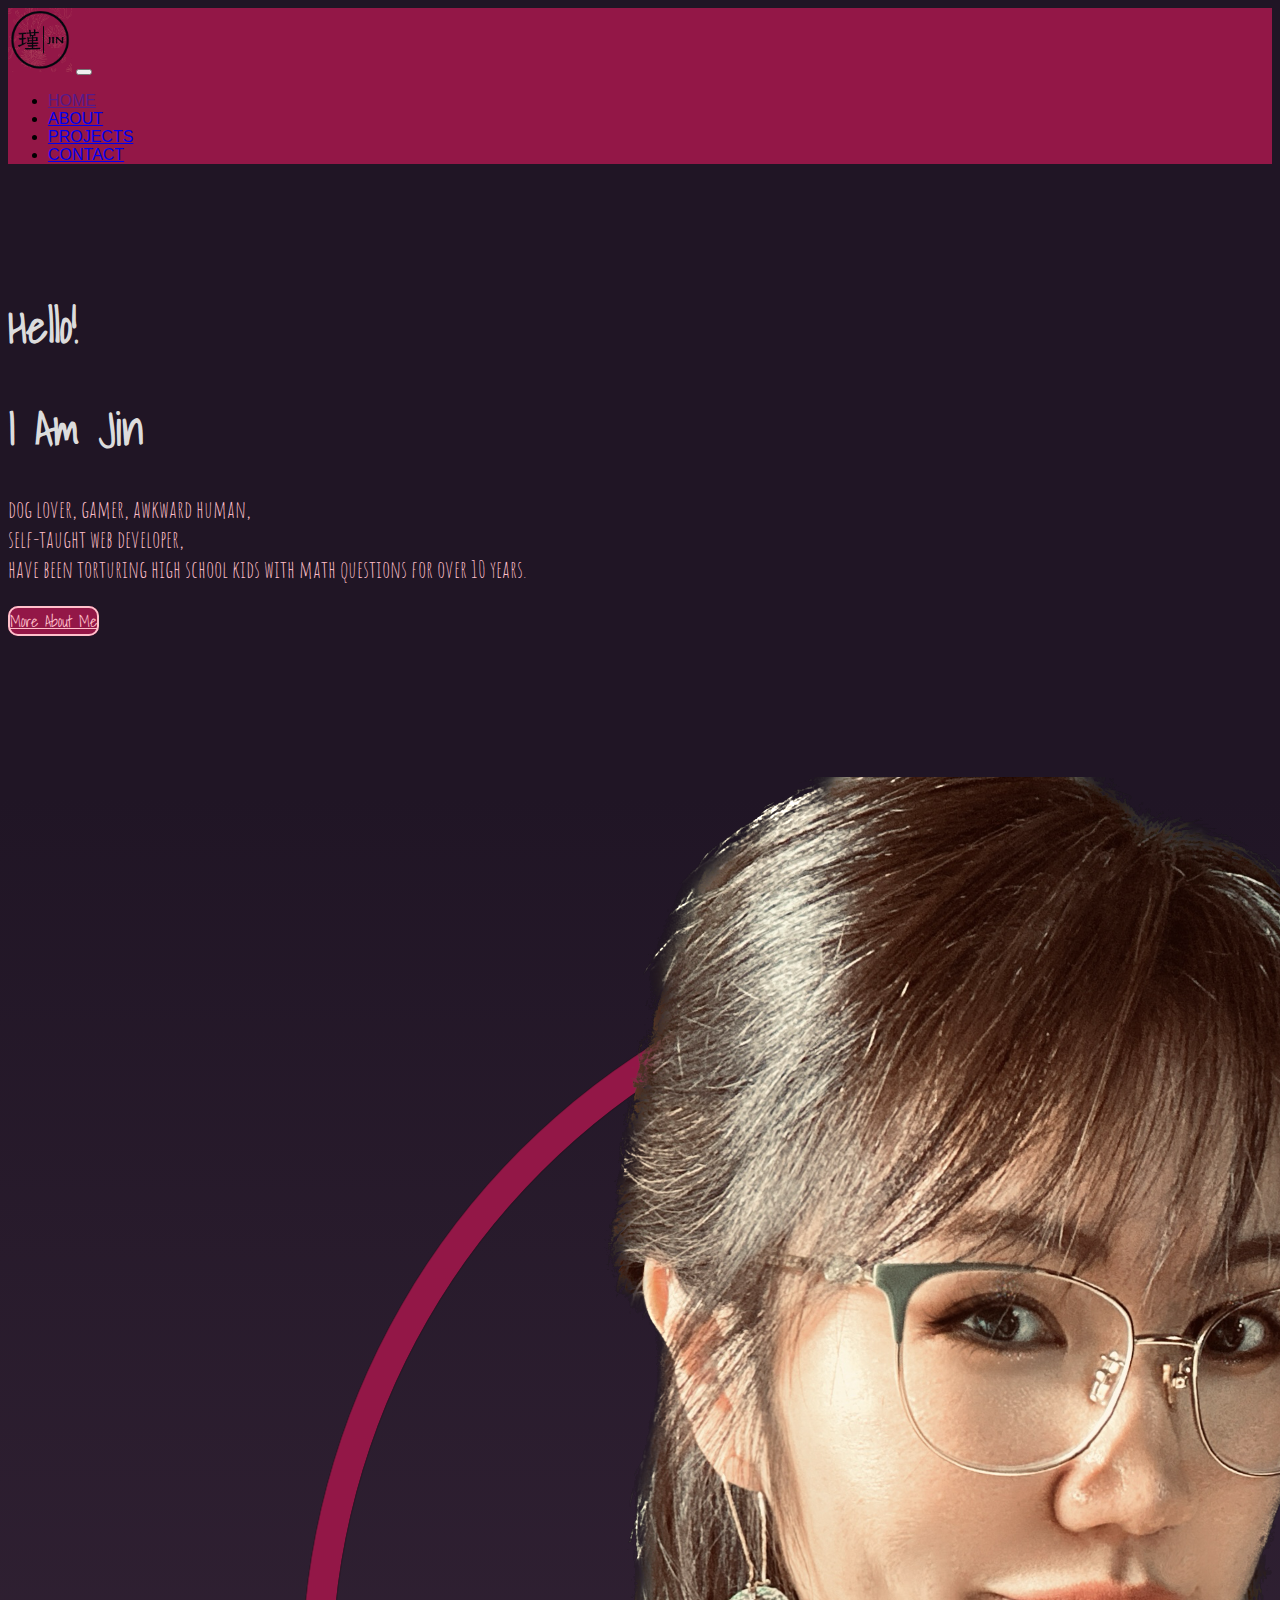
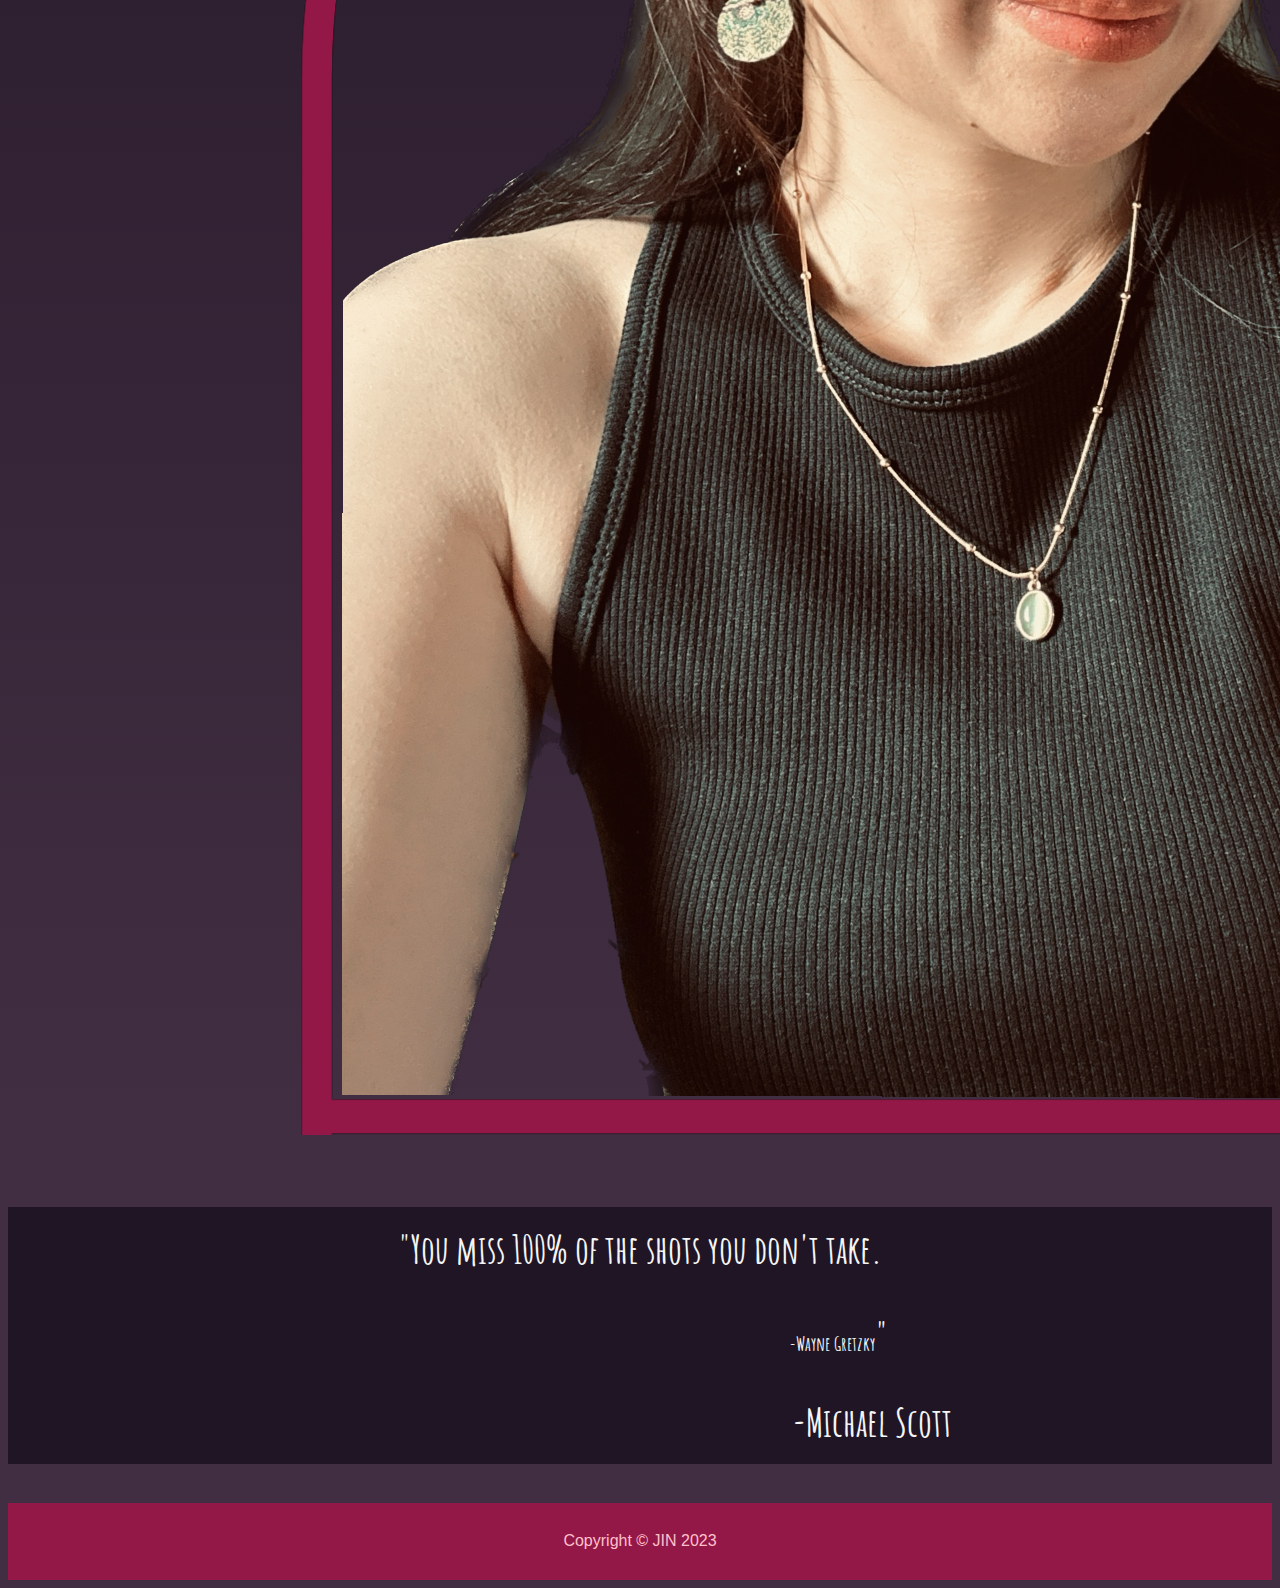
<file: homepage/index.html>
<!DOCTYPE html>
<html lang="en">
<head>
    <meta charset="UTF-8">
    <meta http-equiv="X-UA-Compatible" content="IE=edge">
    <meta name="viewport" content="width=device-width, initial-scale=1.0">
    <!-- google fonts -->
    <link rel="preconnect" href="https://fonts.googleapis.com">
    <link rel="preconnect" href="https://fonts.gstatic.com" crossorigin>
    <link href="https://fonts.googleapis.com/css2?family=Amatic+SC&family=Shadows+Into+Light&display=swap" rel="stylesheet">
    
    <!-- bootstrap -->
    <link rel="stylesheet" href="https://cdn.jsdelivr.net/npm/bootstrap@4.5.3/dist/css/bootstrap.min.css" integrity="sha384-TX8t27EcRE3e/ihU7zmQxVncDAy5uIKz4rEkgIXeMed4M0jlfIDPvg6uqKI2xXr2" crossorigin="anonymous">
    <link rel="stylesheet" href="styles.css">
    <title>Hello, I'm Jin.</title>
</head>
<body>
    <nav id="mainNavbar" class="navbar navbar-dark  navbar-expand-md py-0 fixed-top">
        <img src="images/jin-logo1.png" class="navbar-brand" id="jinlogo">

        <button class="navbar-toggler" data-toggle="collapse" data-target="#navLinks" aria-label="Toggle navigation">
          <span class="navbar-toggler-icon"></span>
        </button>
        <div class="collapse navbar-collapse" id="navLinks">
          <ul class="navbar-nav mr-auot">
            <li class="nav-item col">
              <a href="" class="nav-link">HOME</a>
            </li>
            <li class="nav-item col">
              <a href="about.html" class="nav-link">ABOUT</a>
            </li>
            <li class="nav-item col">
                <a href="projects.html" class="nav-link">PROJECTS</a>
              </li>
            <li class="nav-item col">
              <a href="contact.html" class="nav-link">CONTACT</a>
            </li>
          </ul>
        </div>
      </nav>
  

    <section class="container-fluid px-0">
        <div class="row align-items-center content">
            <div class="col-md-6 text-center" id="heading">
                <div class="row justify-content-center">
                    <div class="col-10 col-lg-8 mb-5 mb-md-0">
                        <h1>Hello!</h1>
                        <h1>I Am Jin </h1>
                        <p>dog lover, gamer, awkward human,<br>self-taught web developer,  
                            <br>have been torturing high school kids with math questions for over 10 years.</p>
                        <a href="about.html" class="btn btn-info btn-md active" role="button" aria-pressed="true">More About Me</a>
                    </div>
                </div>               
            </div>

            <div class="col-md-6">
                <img id="headerpic" class="img-fluid" src="images/framedpic.png">
            </div>
        </div>      
    </section>
    
    <section class="container-fluid px-0 quote">
            <div>
                <p id="msQuote">"You miss 100% of the shots you don't take.</p>
                <p id="wayne">-Wayne Gretzky<span id="quoteMark">"</span></p> 
                <p id="msSig">-Michael Scott</p>
            </div>
        
        

    </section>

    <footer>
        <p>Copyright © JIN 2023</p>
    </footer>

    <script src="https://code.jquery.com/jquery-3.5.1.slim.min.js" integrity="sha384-DfXdz2htPH0lsSSs5nCTpuj/zy4C+OGpamoFVy38MVBnE+IbbVYUew+OrCXaRkfj" crossorigin="anonymous"></script>
    <script src="https://cdn.jsdelivr.net/npm/bootstrap@4.5.3/dist/js/bootstrap.bundle.min.js" integrity="sha384-ho+j7jyWK8fNQe+A12Hb8AhRq26LrZ/JpcUGGOn+Y7RsweNrtN/tE3MoK7ZeZDyx" crossorigin="anonymous"></script>

</body>
</html>
</file>
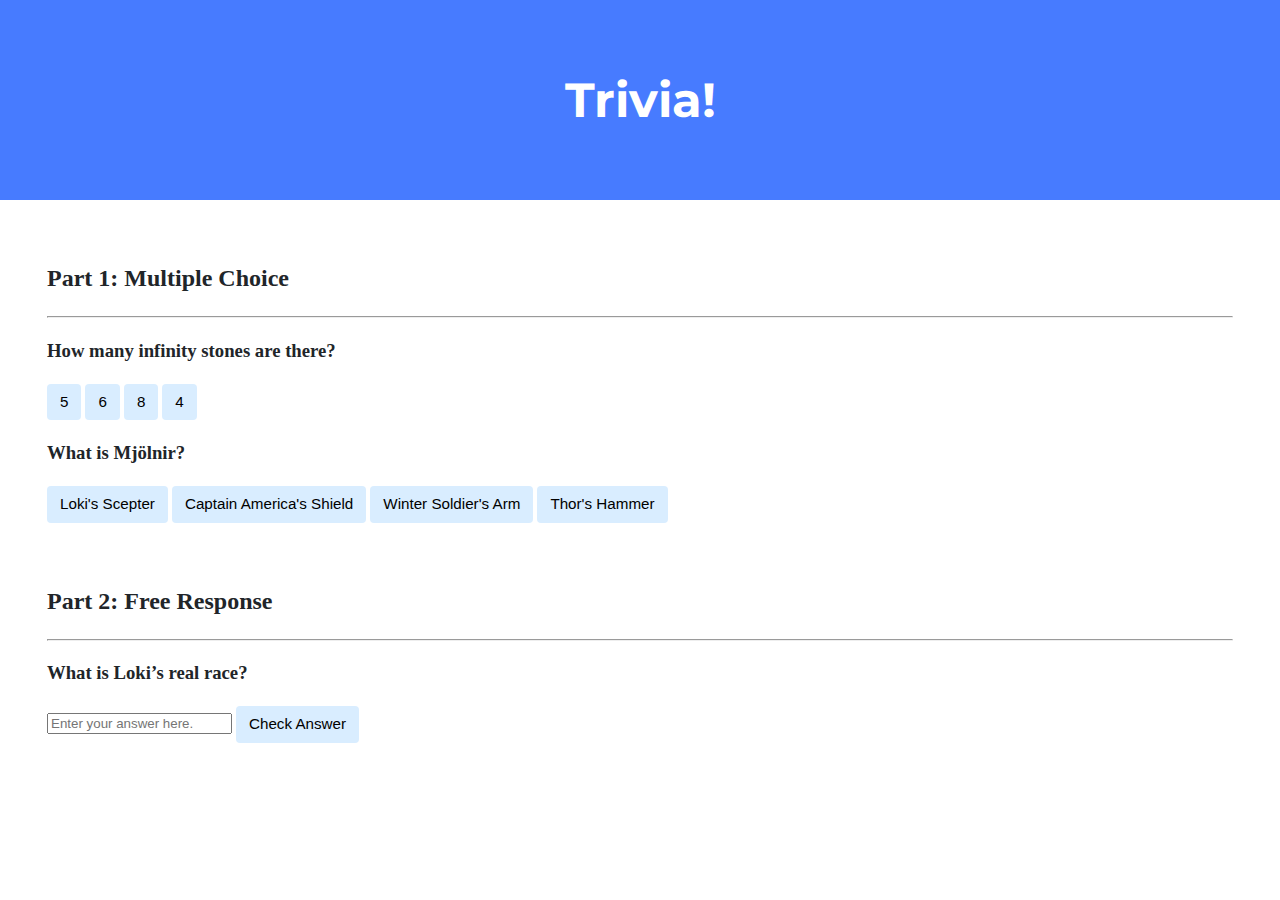
<file: Trivia/index.html>
<!DOCTYPE html>

<html lang="en">
    <head>
        <link href="https://fonts.googleapis.com/css2?family=Montserrat:wght@500&display=swap" rel="stylesheet">
        <link href="style.css" rel="stylesheet">
        <title>Trivia!</title>
        <script>
            // TODO: Add code to check answers to questions
            document.addEventListener('DOMContentLoaded', function()
            {
                let correct1 = document.querySelector('.correct1');
                let correct2 = document.querySelector('.correct2');
                let incorrectAnswers = document.querySelectorAll('.incorrect');
                correct1.addEventListener('click', function()
                {
                    correct1.style.backgroundColor = 'green';
                    document.querySelector('#feedback1').innerHTML = 'Correct!';
                });

                correct2.addEventListener('click', function()
                {
                    correct2.style.backgroundColor = 'green';
                    document.querySelector('#feedback2').innerHTML = 'Correct!';
                });


                for (let i = 0; i < incorrectAnswers.length; i++)
                {
                    incorrectAnswers[i].addEventListener('click', function()
                    {
                        incorrectAnswers[i].style.backgroundColor = 'red';
                        let feedbackIndex = (i < 3) ? 1 : 2;
                        document.querySelector(`#feedback${feedbackIndex}`).innerHTML = 'Incorrect!';
                    });
                }

                //free response 
                document.querySelector('#check_answer').addEventListener('click', function()
                {
                    let input = document.querySelector('input');
                    if (input.value.toLowerCase() === 'frost giant'.toLowerCase())
                    {
                        input.style.backgroundColor = 'green'; 
                        document.querySelector('#feedback3').innerHTML = 'Correct!'; 
                    }
                    else 
                    {
                        input.style.backgroundColor = 'red'; 
                        document.querySelector('#feedback3').innerHTML = 'Incorrect!';
                    }
                })

            });

        </script>
    </head>
    <body>
        <div class="header">
            <h1>Trivia!</h1>
        </div>

        <div class="container">
            <div class="section">
                <h2>Part 1: Multiple Choice </h2>
                <hr>
                <!-- TODO: Add multiple choice question here -->
                <div>
                <h3>How many infinity stones are there?</h3>
                <button  class="incorrect">5</button>
                <button class="correct1">6</button>
                <button class="incorrect">8</button>
                <button class="incorrect">4</button>

                <p id="feedback1"></p>


                </div>

                <div>
                <h3>What is Mjölnir?</h3>
                <button class="incorrect">Loki's Scepter</button>
                <button class="incorrect">Captain America's Shield</button>
                <button class="incorrect">Winter Soldier's Arm</button>
                <button class="correct2">Thor's Hammer</button>

                <p id="feedback2"></p>


                </div>

            </div>

            <div class="section">
                <h2>Part 2: Free Response</h2>
                <hr>
                <!-- TODO: Add free response question here -->
                <div>
                    <h3>What is Loki’s real race?</h3>
                    <input type="text" name="lokirace" placeholder="Enter your answer here." required>
                    <button id="check_answer">Check Answer</button>

                    <p id="feedback3"></p>

                </div>
            </div>
        </div>
    </body>
</html>
</file>
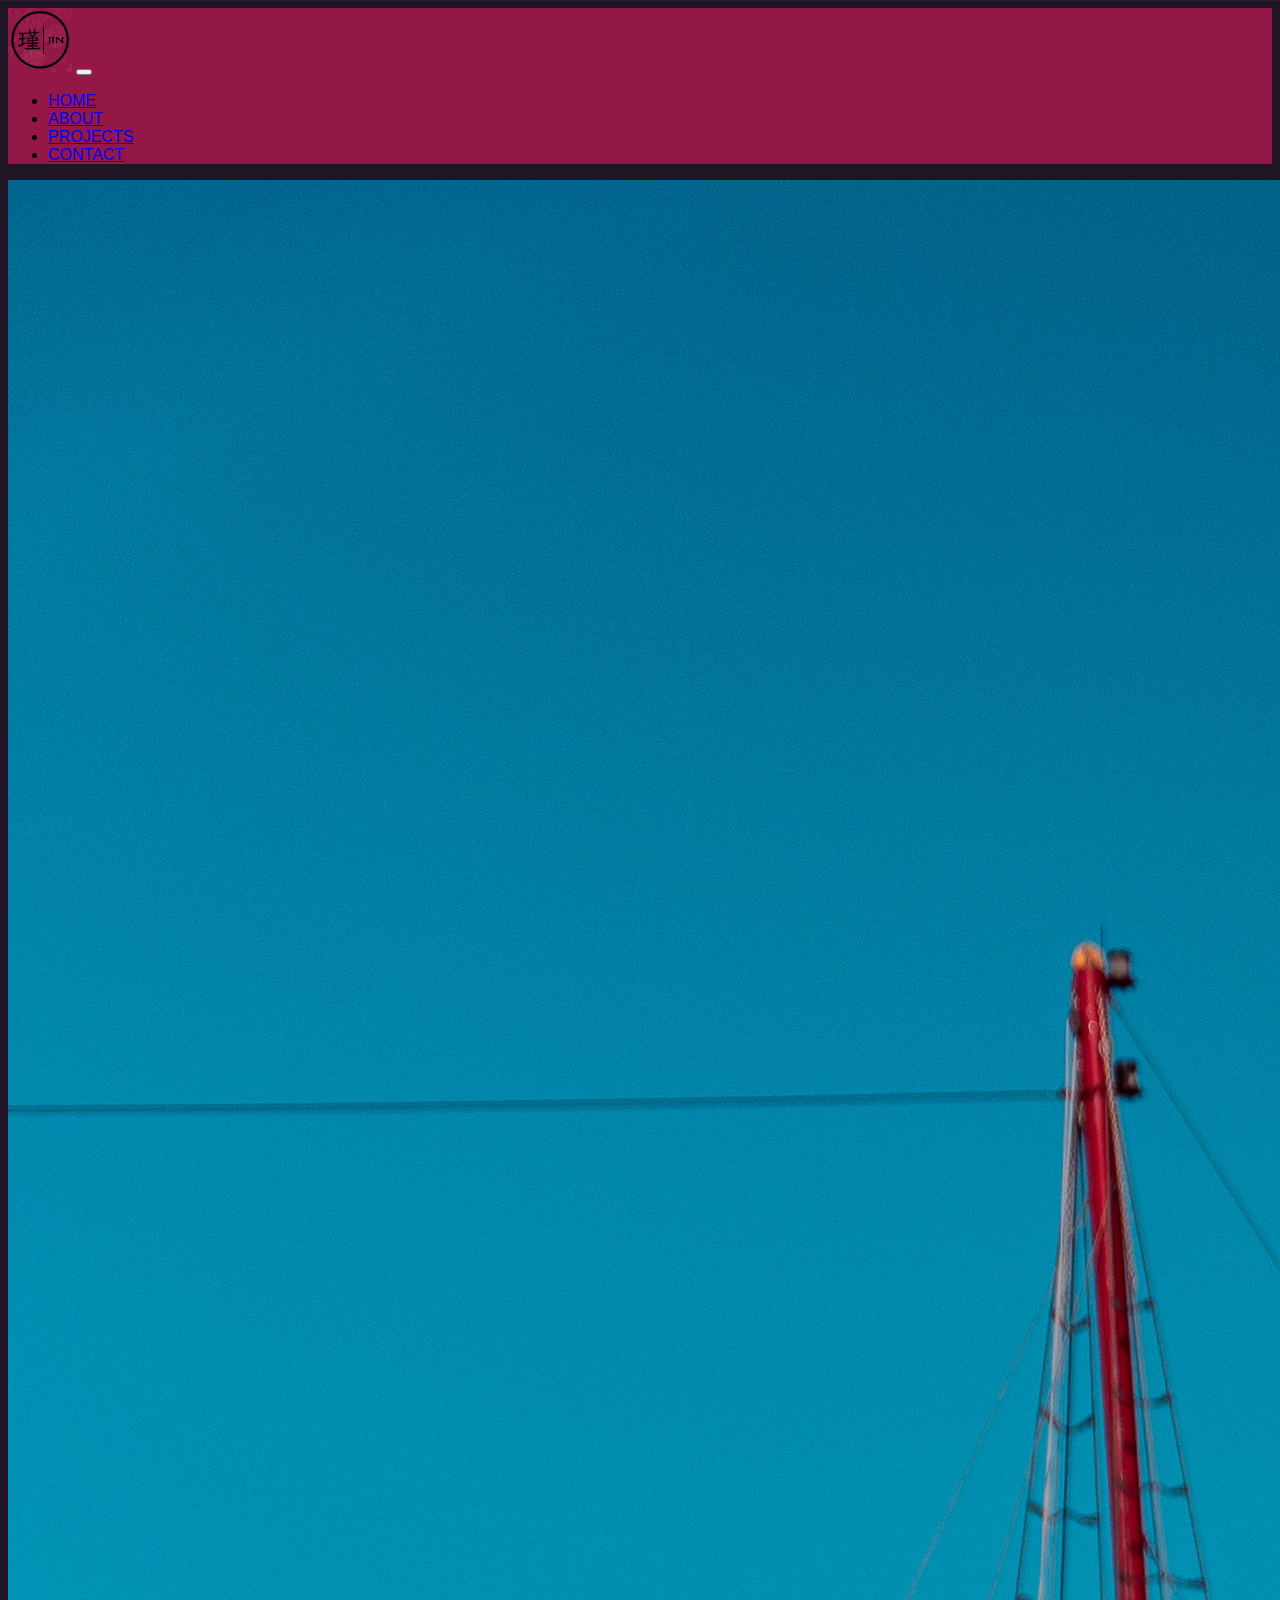
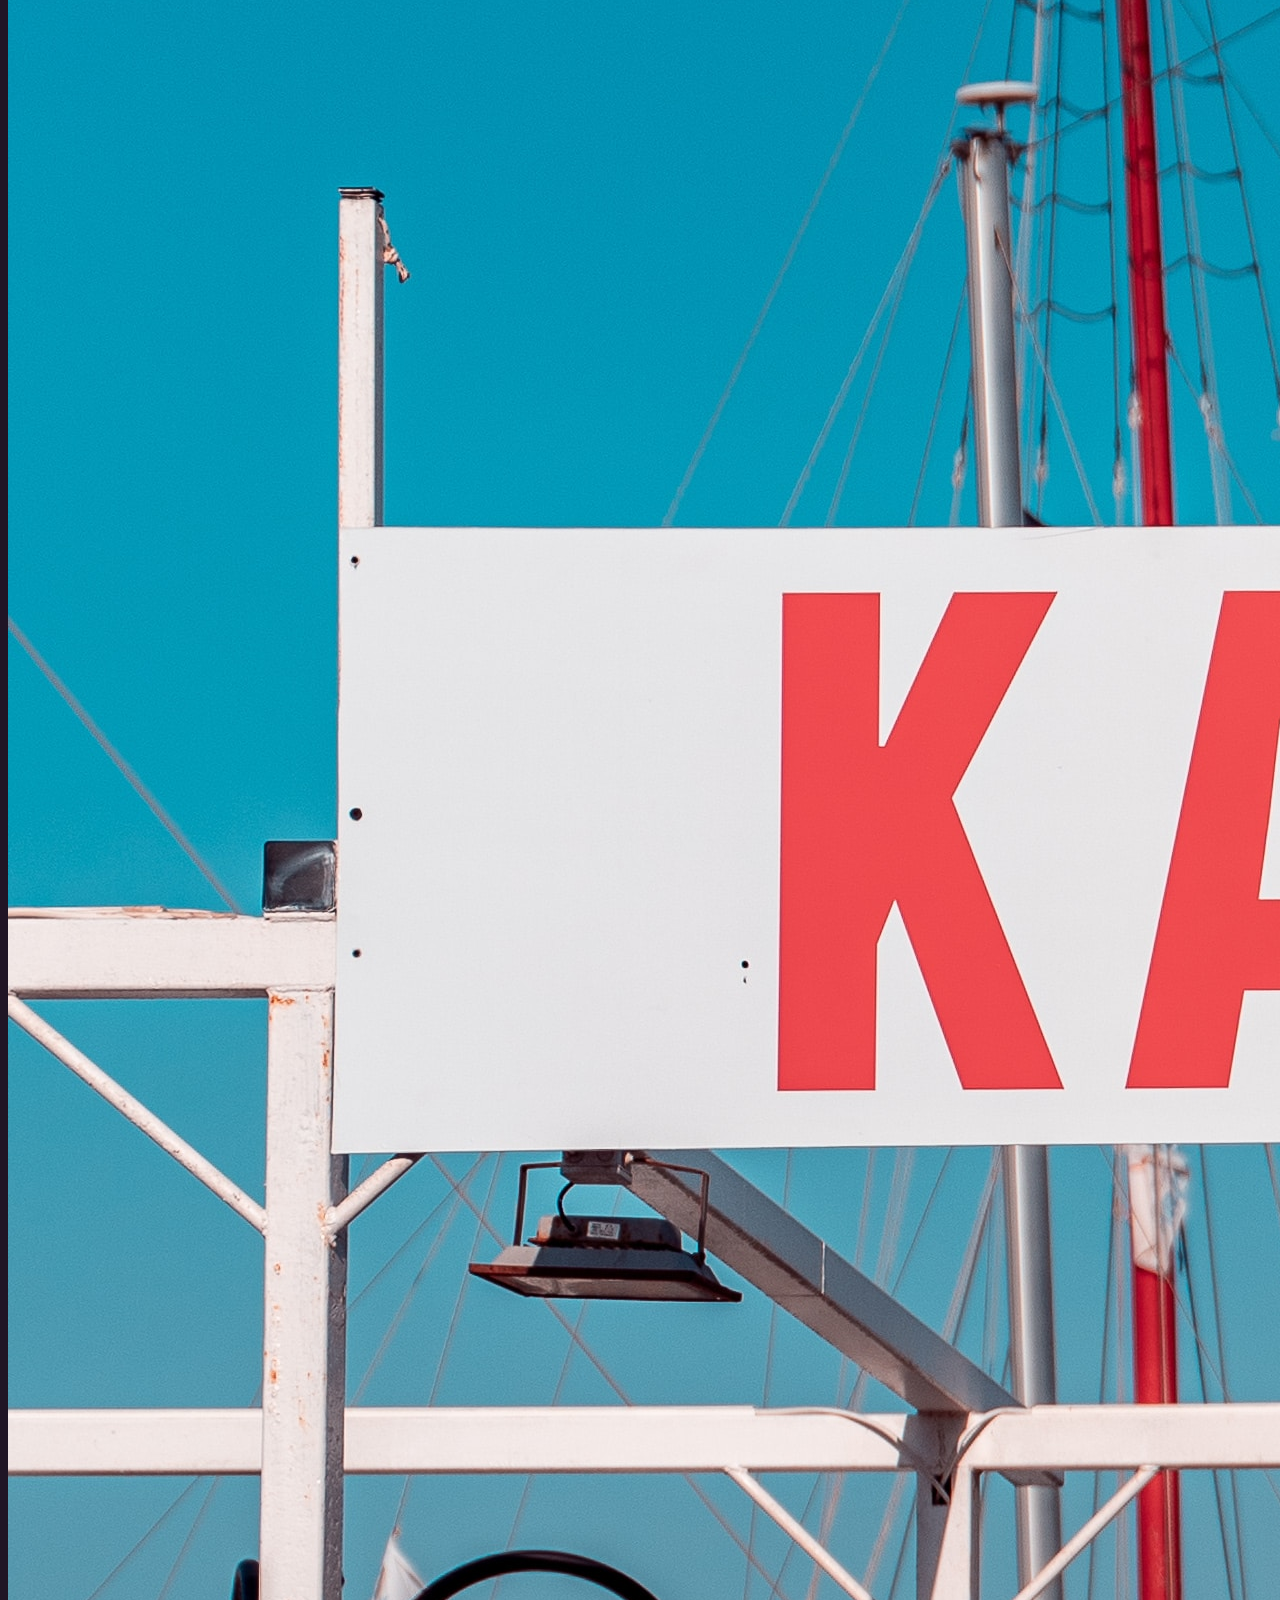
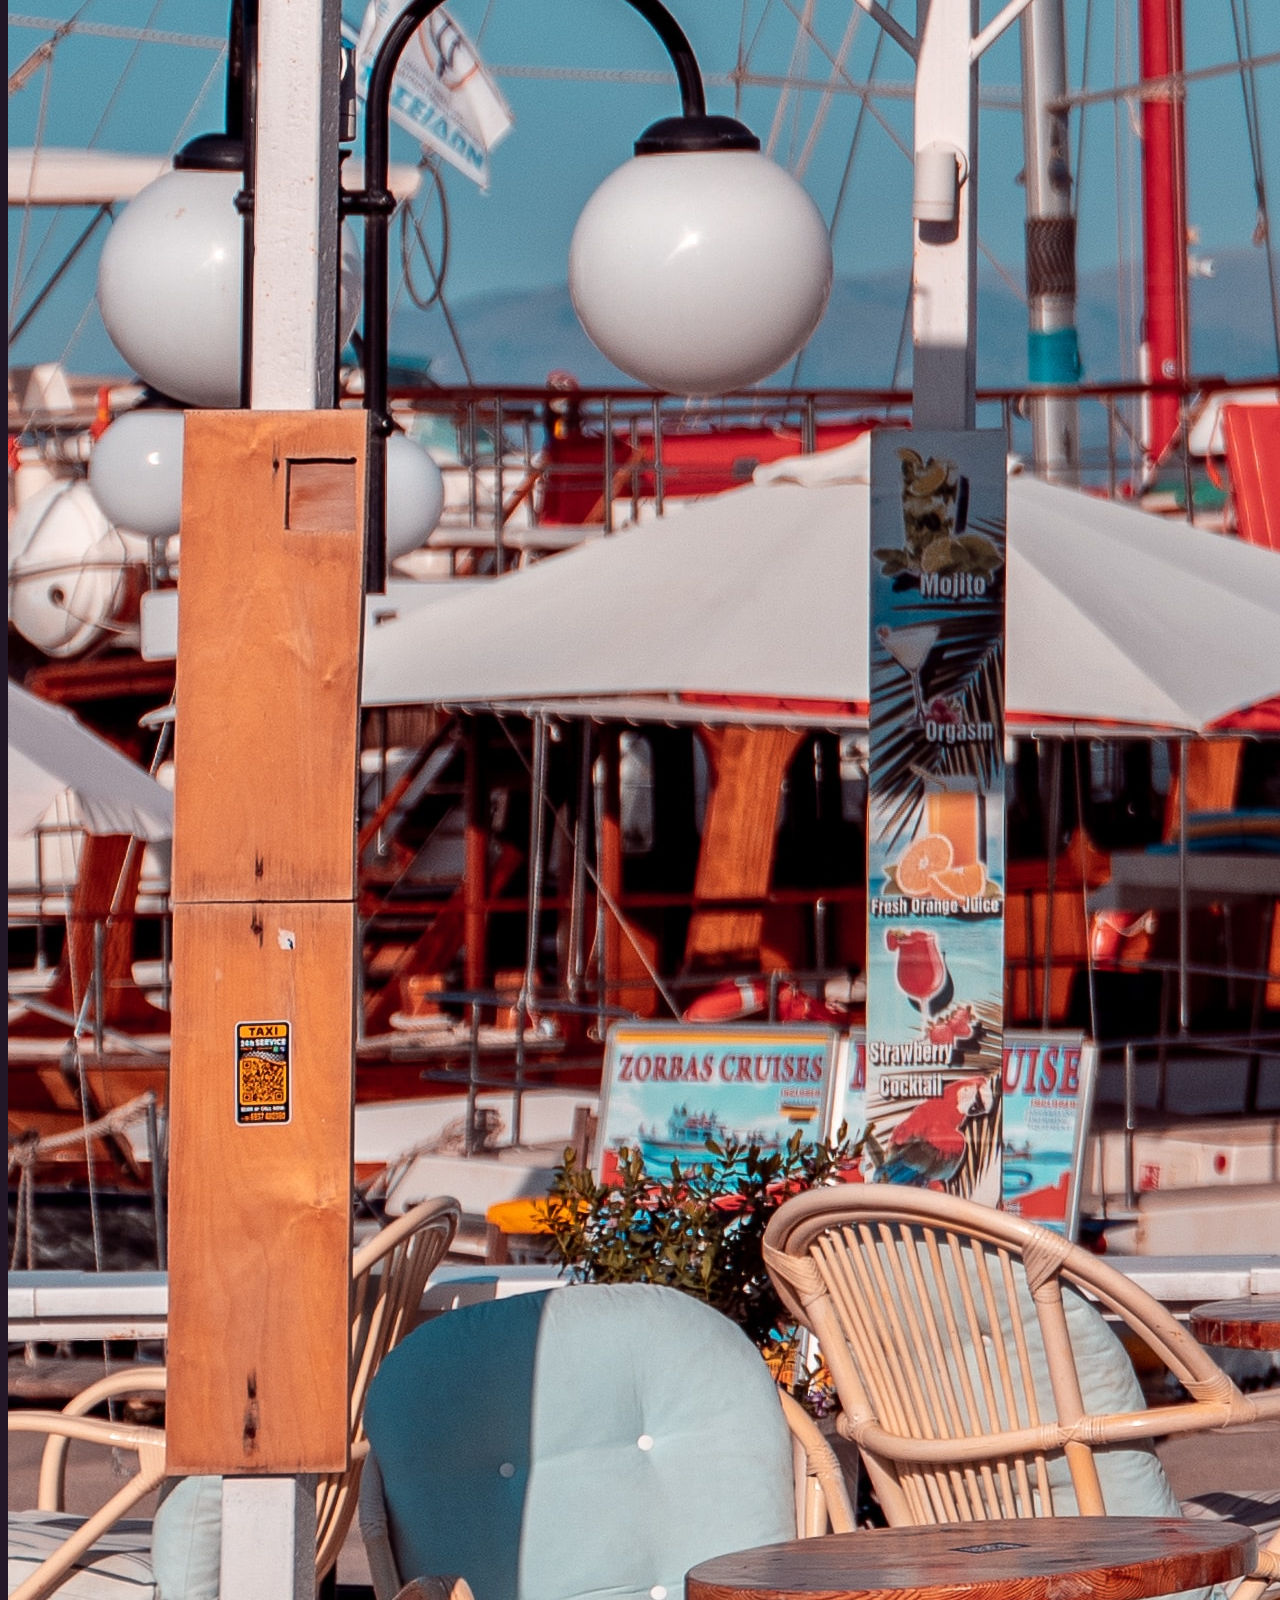
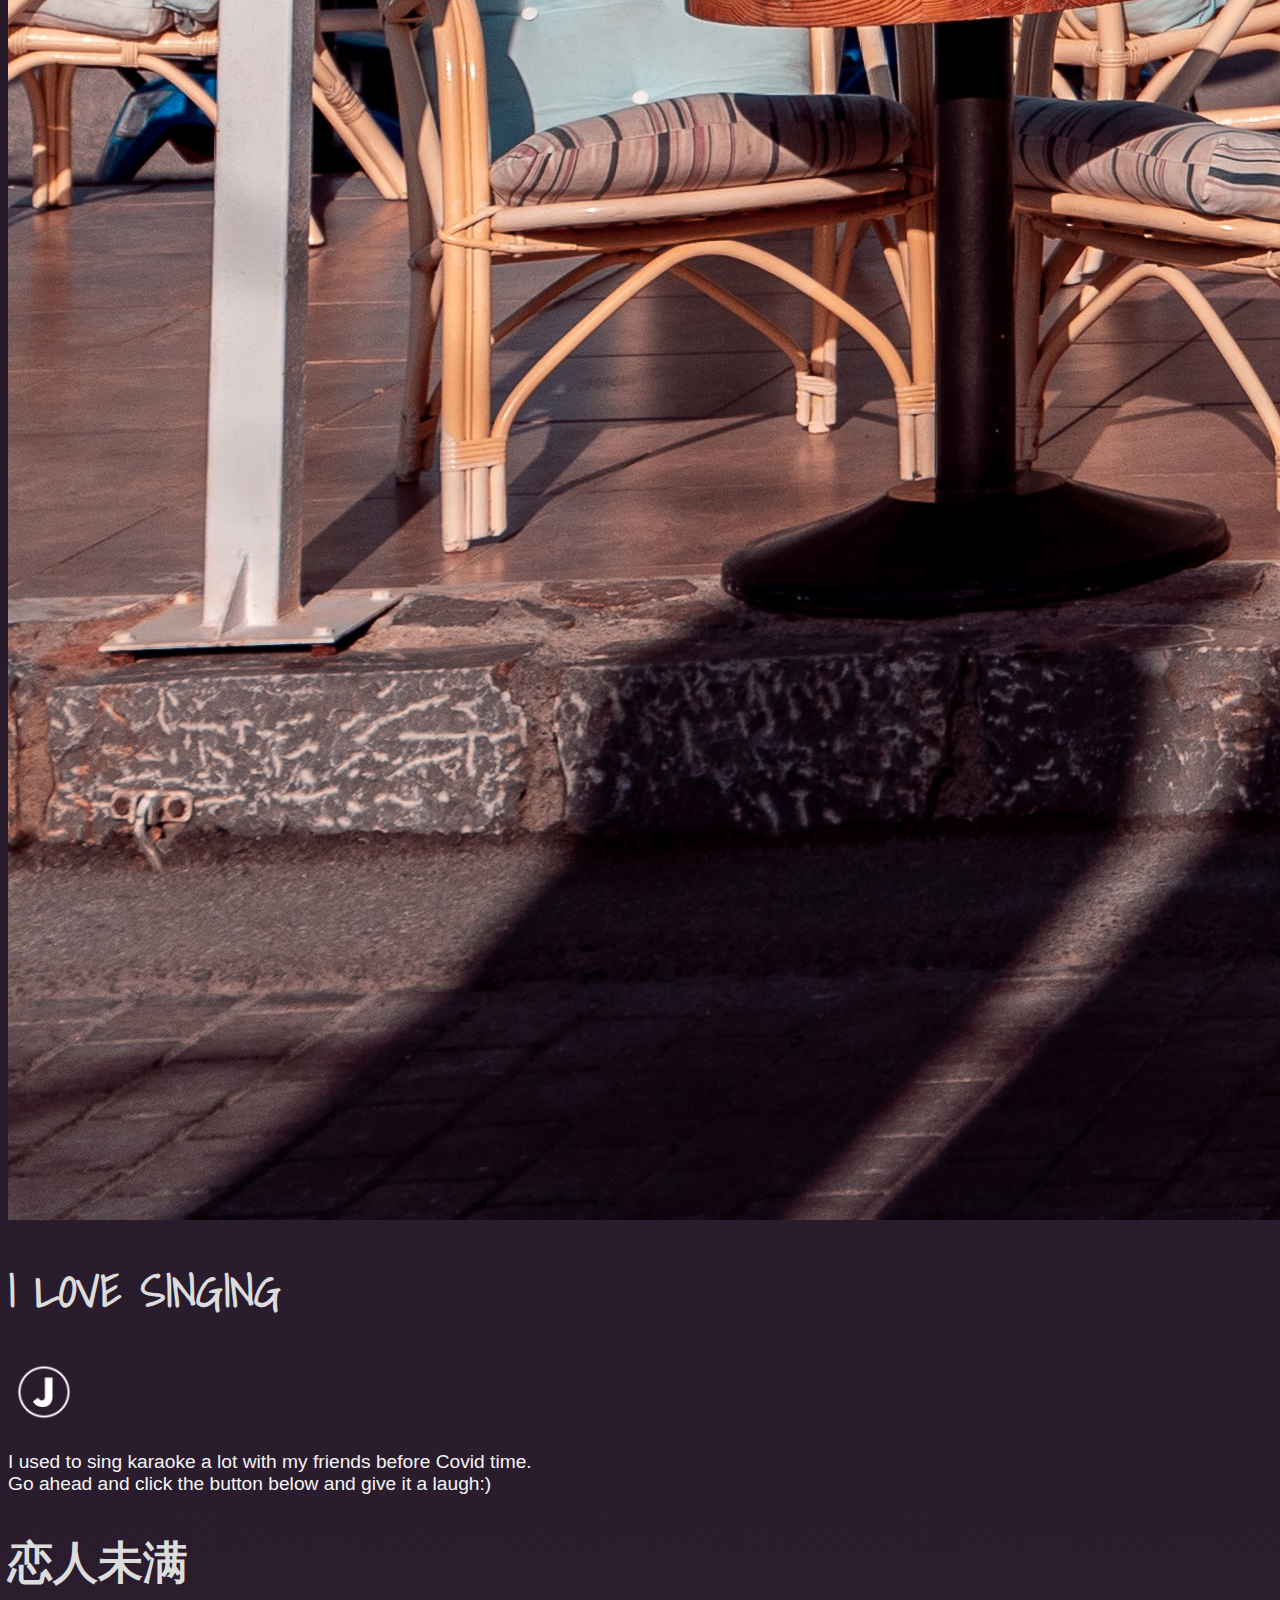
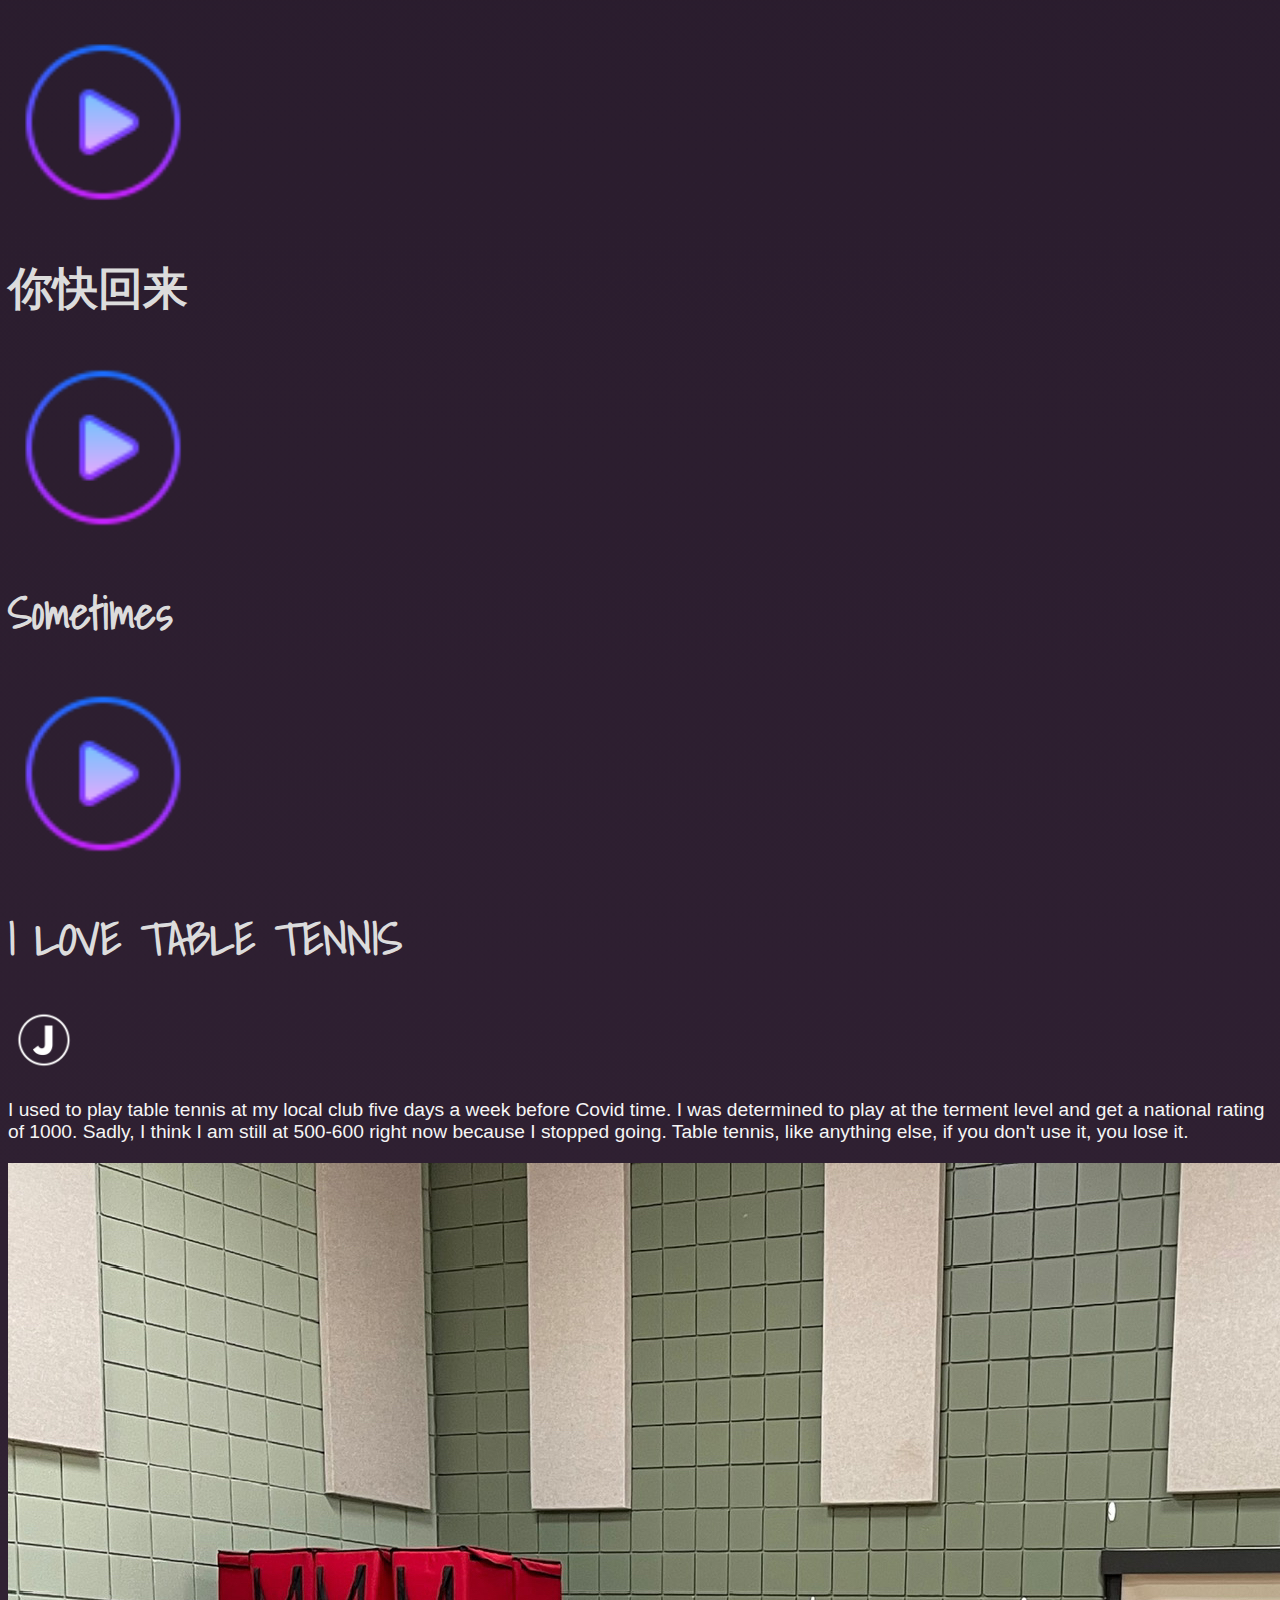
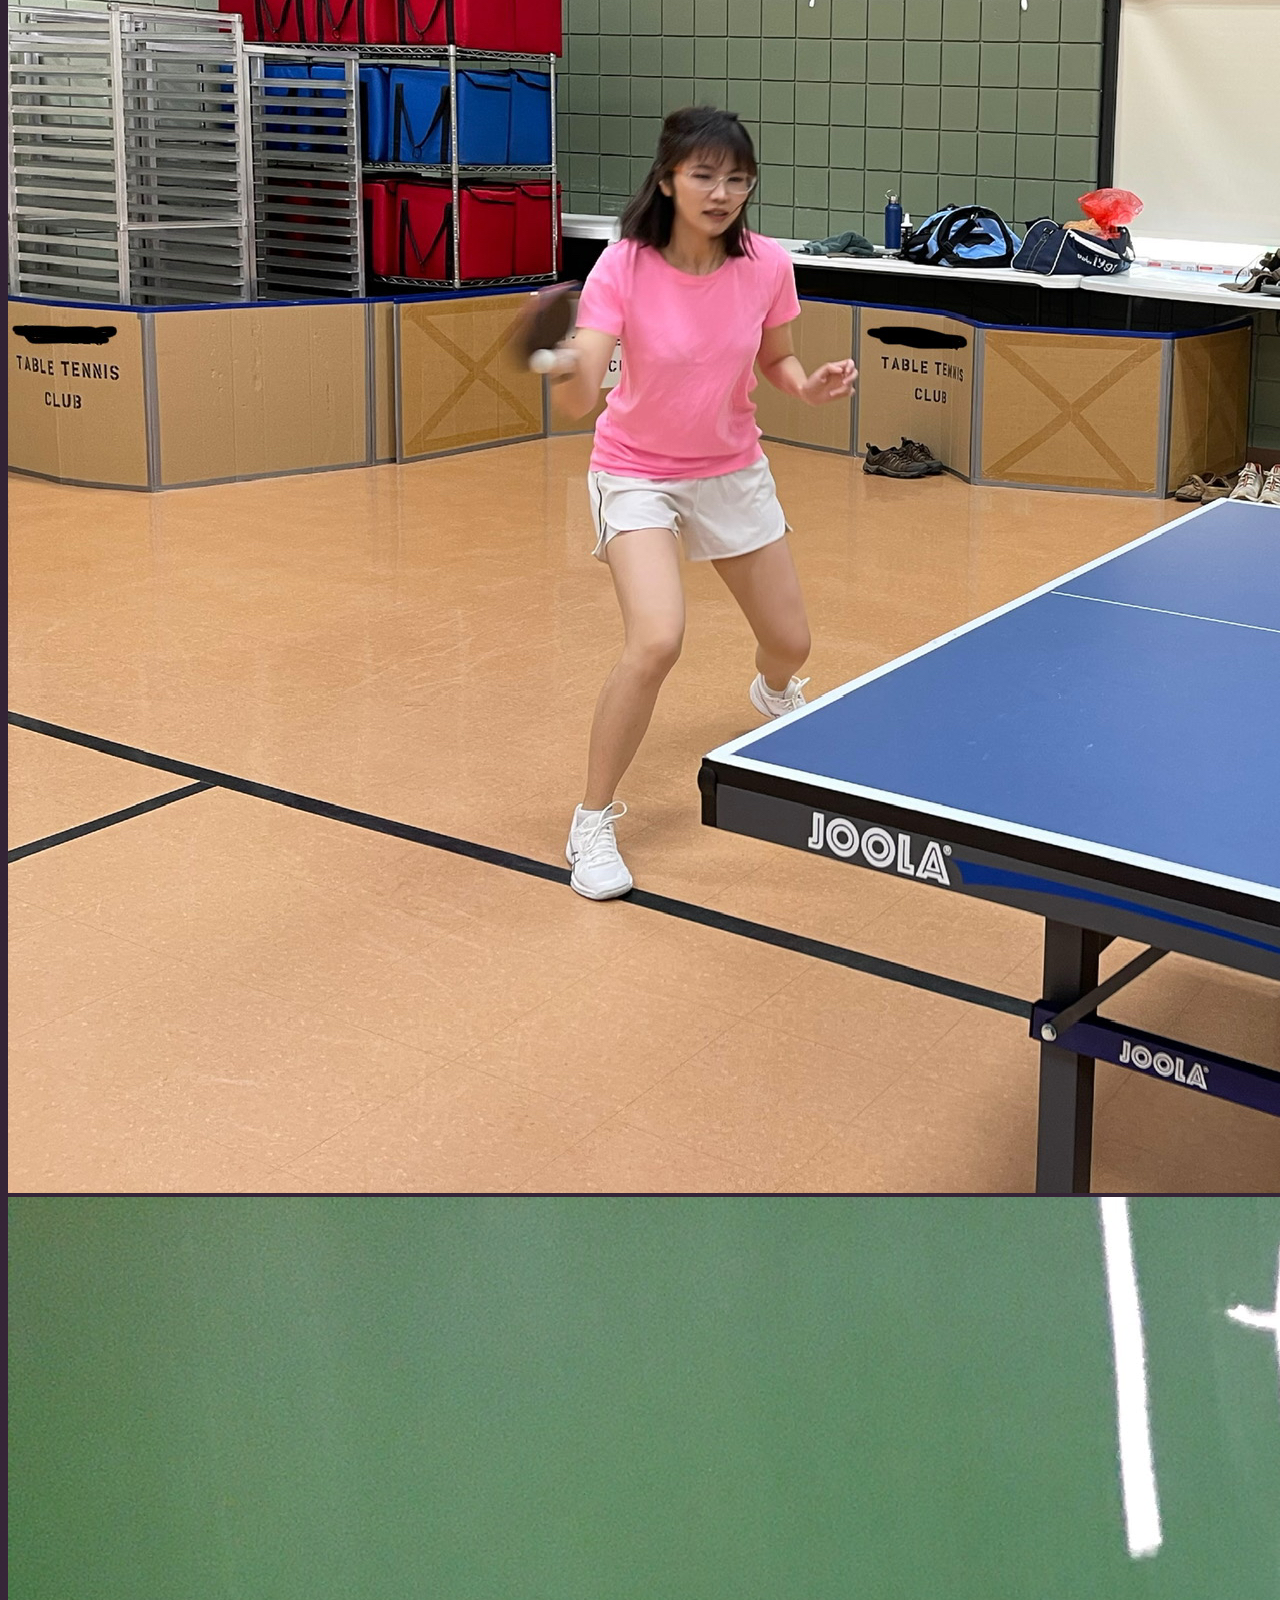
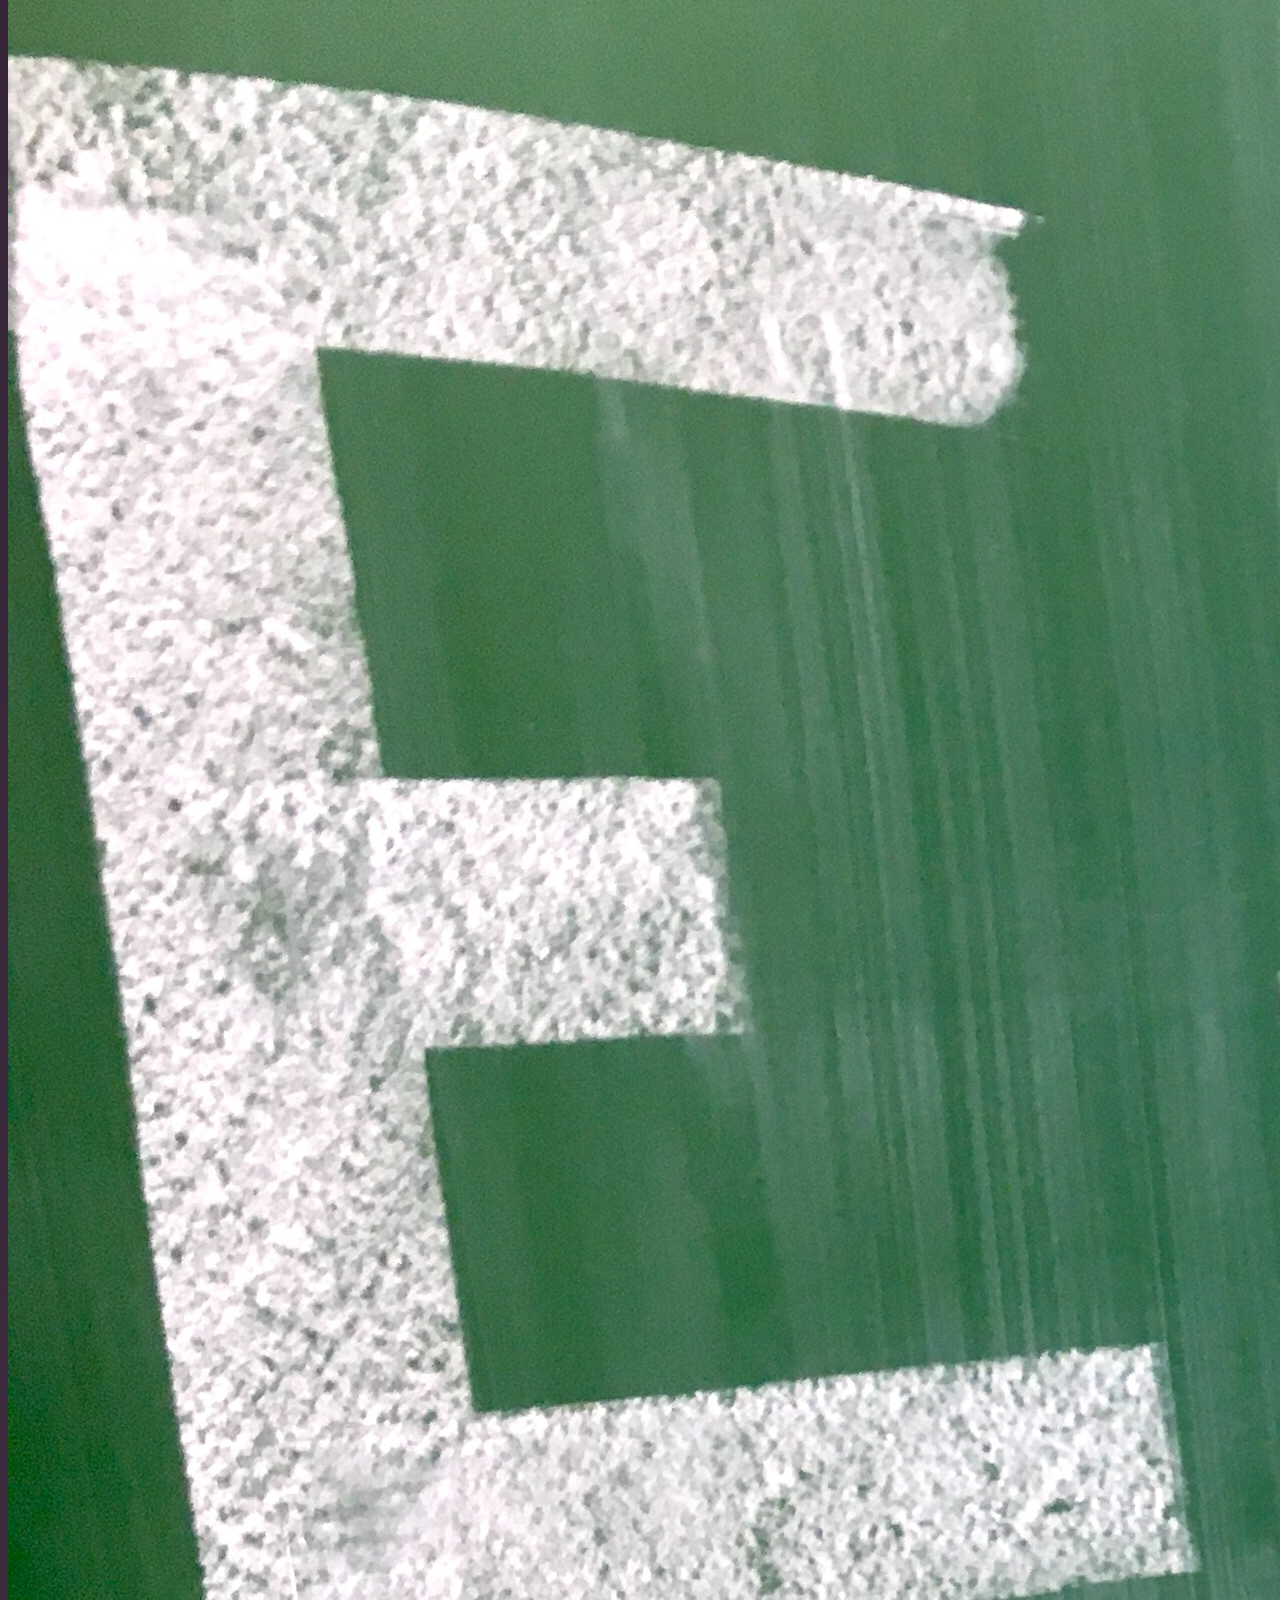
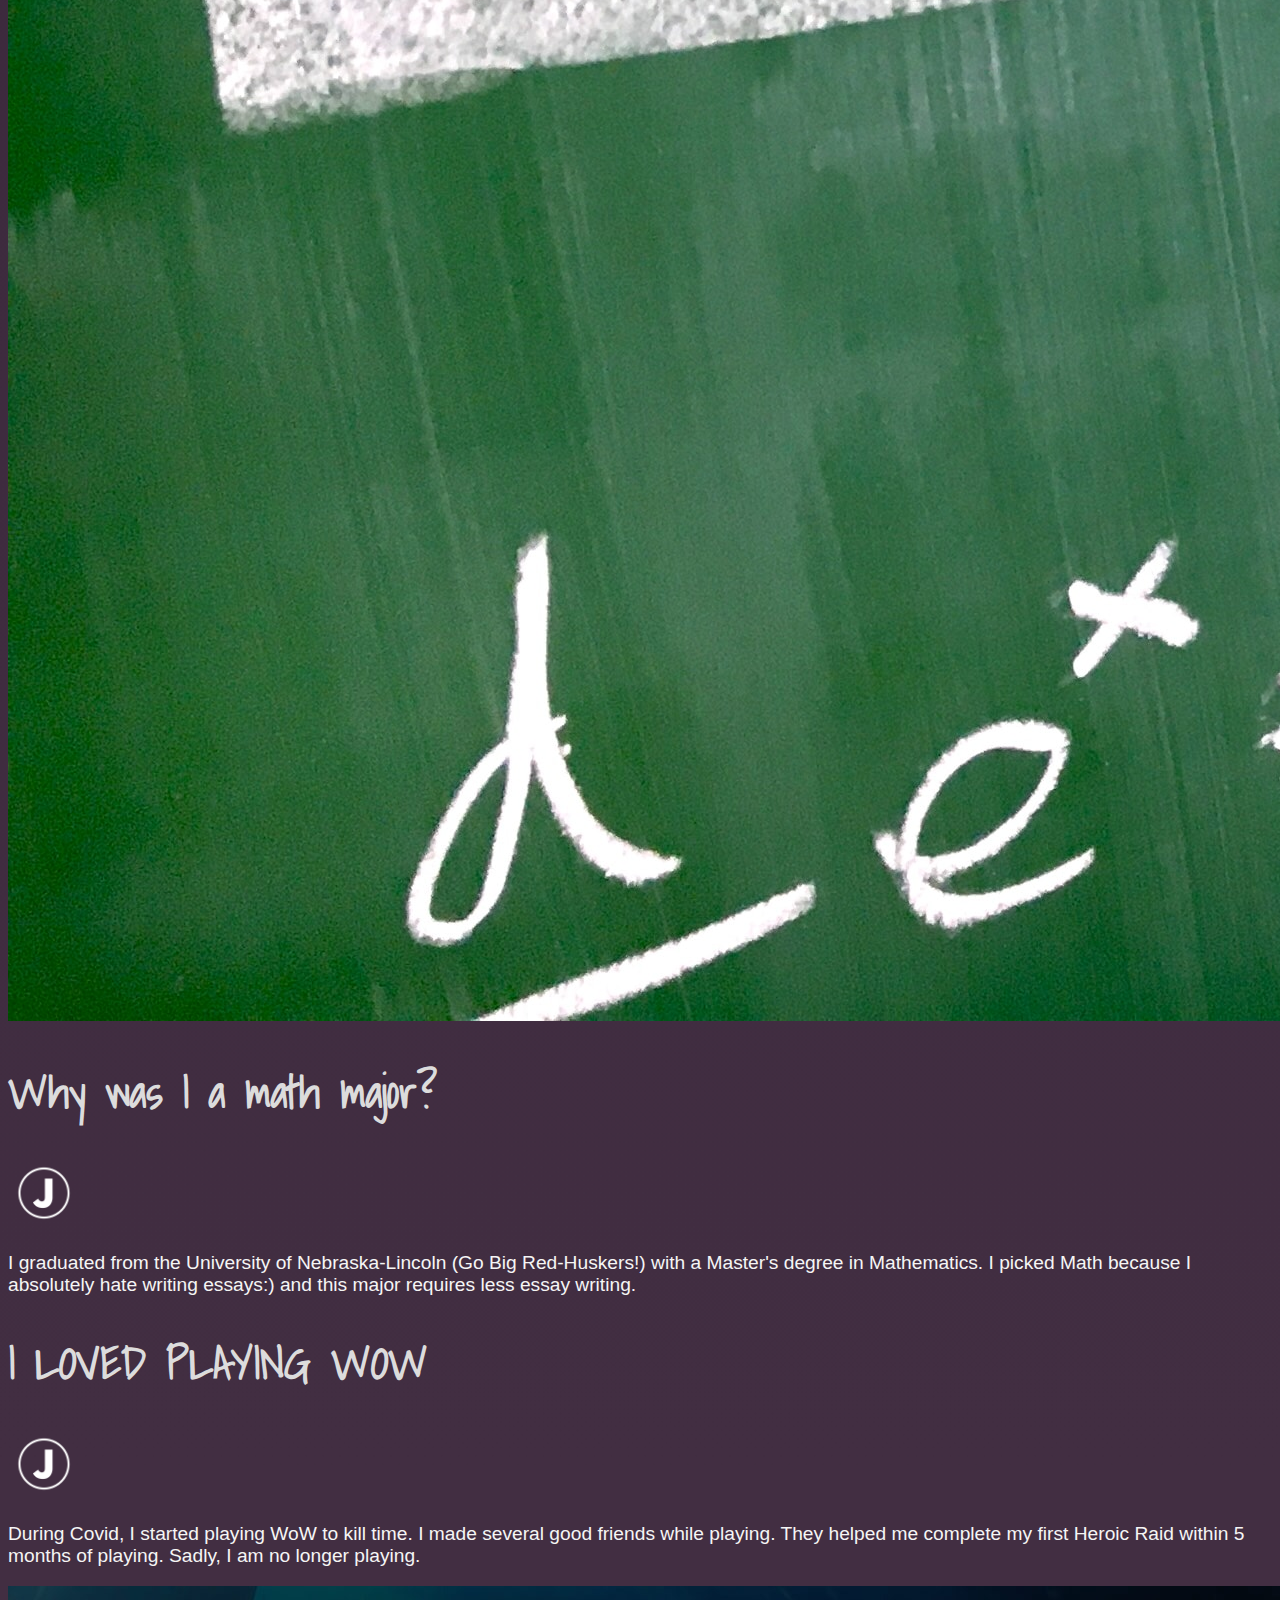
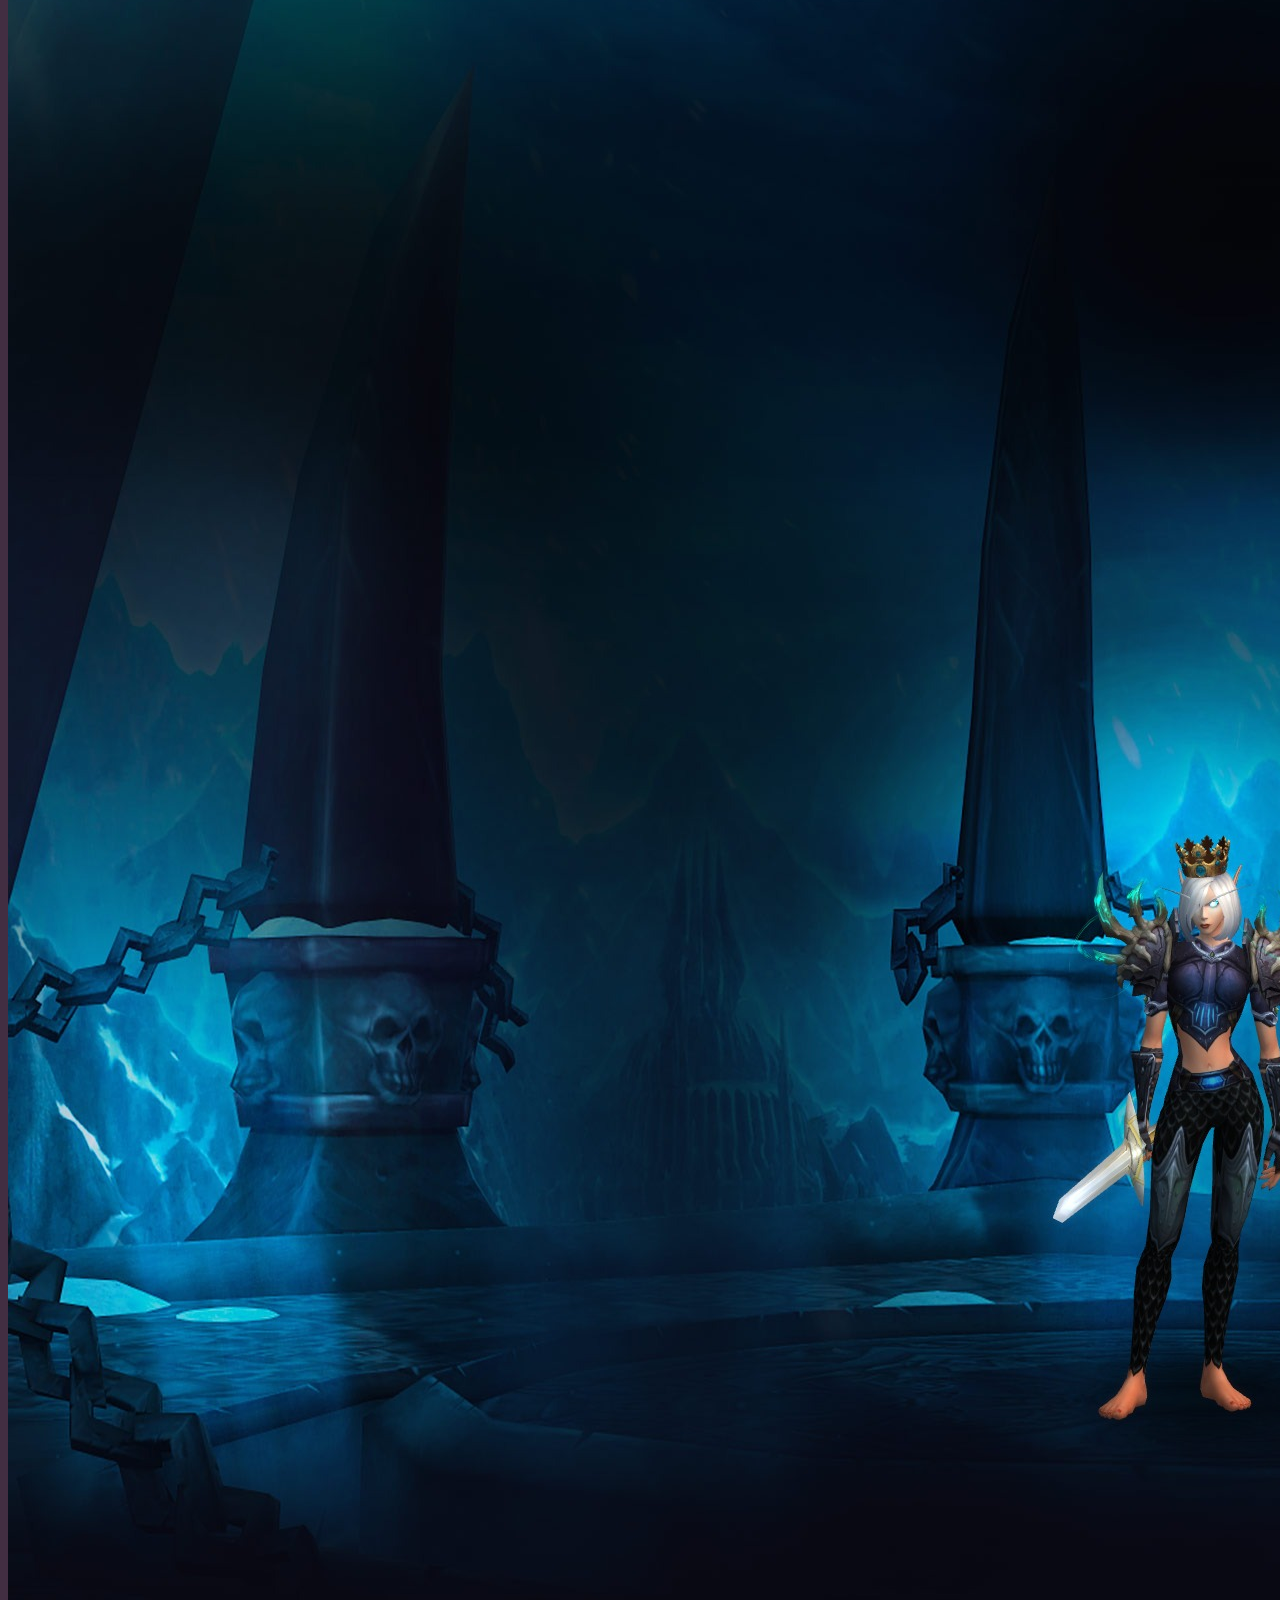
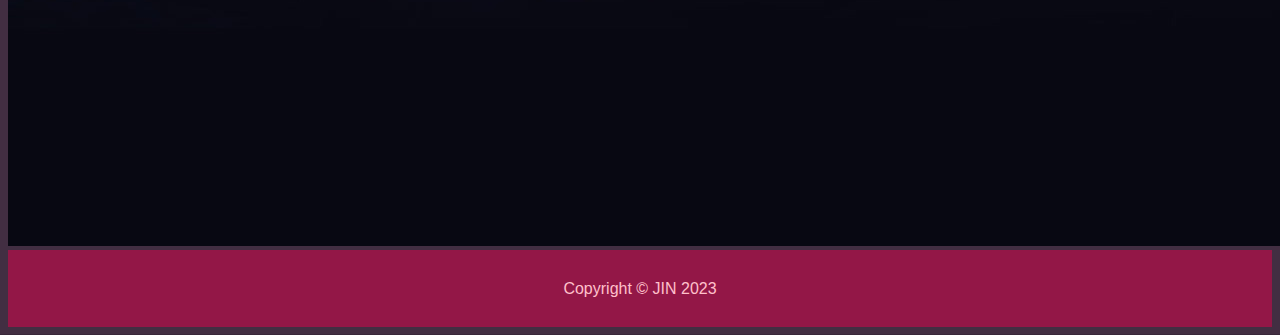
<file: homepage/about.html>
<!DOCTYPE html>
<html lang="en">
<head>
    <meta charset="UTF-8">
    <meta http-equiv="X-UA-Compatible" content="IE=edge">
    <meta name="viewport" content="width=device-width, initial-scale=1.0">
    <!-- google fonts -->
    <link rel="preconnect" href="https://fonts.googleapis.com">
    <link rel="preconnect" href="https://fonts.gstatic.com" crossorigin>
    <link href="https://fonts.googleapis.com/css2?family=Amatic+SC&family=Shadows+Into+Light&display=swap" rel="stylesheet">
    
    <!-- bootstrap -->
    <link rel="stylesheet" href="https://cdn.jsdelivr.net/npm/bootstrap@4.5.3/dist/css/bootstrap.min.css" integrity="sha384-TX8t27EcRE3e/ihU7zmQxVncDAy5uIKz4rEkgIXeMed4M0jlfIDPvg6uqKI2xXr2" crossorigin="anonymous">
    <link rel="stylesheet" href="styles.css">
    <title>About me</title>
    <script src="app.js"></script>
</head>
<body>
    <nav id="mainNavbar" class="navbar navbar-dark  navbar-expand-md py-0 fixed-top">
        <img src="images/jin-logo1.png" class="navbar-brand" id="jinlogo">

        <button class="navbar-toggler" data-toggle="collapse" data-target="#navLinks" aria-label="Toggle navigation">
          <span class="navbar-toggler-icon"></span>
        </button>
        <div class="collapse navbar-collapse" id="navLinks">
          <ul class="navbar-nav mr-auot">
            <li class="nav-item col">
              <a href="index.html" class="nav-link">HOME</a>
            </li>
            <li class="nav-item col">
              <a href="about.html" class="nav-link">ABOUT</a>
            </li>
            <li class="nav-item col">
                <a href="projects.html" class="nav-link">PROJECTS</a>
              </li>
            <li class="nav-item col">
              <a href="contact.html" class="nav-link">CONTACT</a>
            </li>
          </ul>
        </div>
      </nav>
    


      <section class="container-fluid px=0">
        <div class="row align-items-center content">
          <div class="col-md-6">
            <img src="images/karaoke_pic.jpg" alt="karaoke pic" class="img-fluid">
          </div>
          <div class="col-md-6 text-center">
            <div class="row justify-content-center">
              <div class="col-10 col-lg-8 mb-5 mb-md-0">
                <h1>I LOVE SINGING</h1>
                <img src="images/JIN-logos_white.png" alt="logo pic" class="d-none d-lg-inline watermark">
                <p class="aboutInfo">I used to sing karaoke a lot with my friends before Covid time. <br>Go ahead and click the button below and give it a laugh:)</p>
                
                <div class="row justify-content-center">
                  <h1>恋人未满</h1>
                  <img src="images/playicon.png" class="icon"   id="icon_1">
                  <audio src="audio/lian ren wei man.mp3" id="恋人未满"></audio>
                </div>
                
                <div class="row justify-content-center">
                  <h1>你快回来</h1>
                  <img src="images/playicon.png" class="icon"   id="icon_2">
                  <audio src="audio/ni kuai hui lai.mp3" id="你快回来"></audio>
                </div>
                
                <div class="row justify-content-center">
                  <h1>Sometimes</h1>
                  <img src="images/playicon.png"  class="icon" id="icon_3">
                  <audio src="audio/sometimes.mp3" id="sometimes"></audio>
                </div>
                
                
              </div>
            </div>
          </div>
        </div>
        <div class="row align-items-center content ">
            <div class="col-md-6 text-center">
              <div class="row justify-content-center">
                <div class="col-10 col-lg-8 mb-5 mb-md-0">
                    <h1>I LOVE TABLE TENNIS </h1>
                    <img src="images/JIN-logos_white.png" alt="logo pic" class="d-none d-lg-inline watermark">
                <p class="aboutInfo">I used to play table tennis at my local club five days a week before Covid time. I was determined to play at the terment level and get a national rating of 1000. Sadly,
                  I think I am still at 500-600 right now because I stopped going. Table tennis, like anything else, if you don't use it, you lose it. 
                </p>
                </div>
              </div>
            </div>
            <div class="col-md-6">
              <img src="images/pingpong.jpg" alt="a pic of me playing pingpong" class="img-fluid">
            </div>
        </div>
        <div class="row align-items-center content">
          <div class="col-md-6 order-2 order-md-1">
            <img src="images/math.jpg" alt="math pic" class="img-fluid">
          </div>
          <div class="col-md-6 text-center order-1 order-md-2">
            <div class="row justify-content-center">
              <div class="col-10 col-lg-8 mb-5 mb-md-0">
                <h1>Why was I a math major?</h1>
                <img src="images/JIN-logos_white.png" alt="logo pic" class="d-none d-lg-inline watermark">
                <p class="aboutInfo">I graduated from the University of Nebraska-Lincoln (Go Big Red-Huskers!) with a Master's degree in Mathematics.
                  I picked Math because I absolutely hate writing essays:) and this major requires less essay writing.
                </p>
              </div>
            </div>
          </div>
        </div>
        <div class="row align-items-center content ">
          <div class="col-md-6 text-center">
            <div class="row justify-content-center">
              <div class="col-10 col-lg-8 mb-5 mb-md-0">
                  <h1>I LOVED PLAYING WOW </h1>
                  <img src="images/JIN-logos_white.png" alt="logo pic" class="d-none d-lg-inline watermark">
              <p class="aboutInfo">During Covid, I started playing WoW to kill time. I made several good friends while playing. They helped me complete my first Heroic Raid within 5 months of playing. Sadly, I am no longer playing.
              </p>
              </div>
            </div>
          </div>
          <div class="col-md-6">
            <img src="images/Meemoi.jpg" alt="a pic of my wow character" class="img-fluid">
          </div>
      </div>
      </section>

      

      <footer>
        <p>Copyright © JIN 2023</p>
    </footer>
    </body>
  </html>
</file>
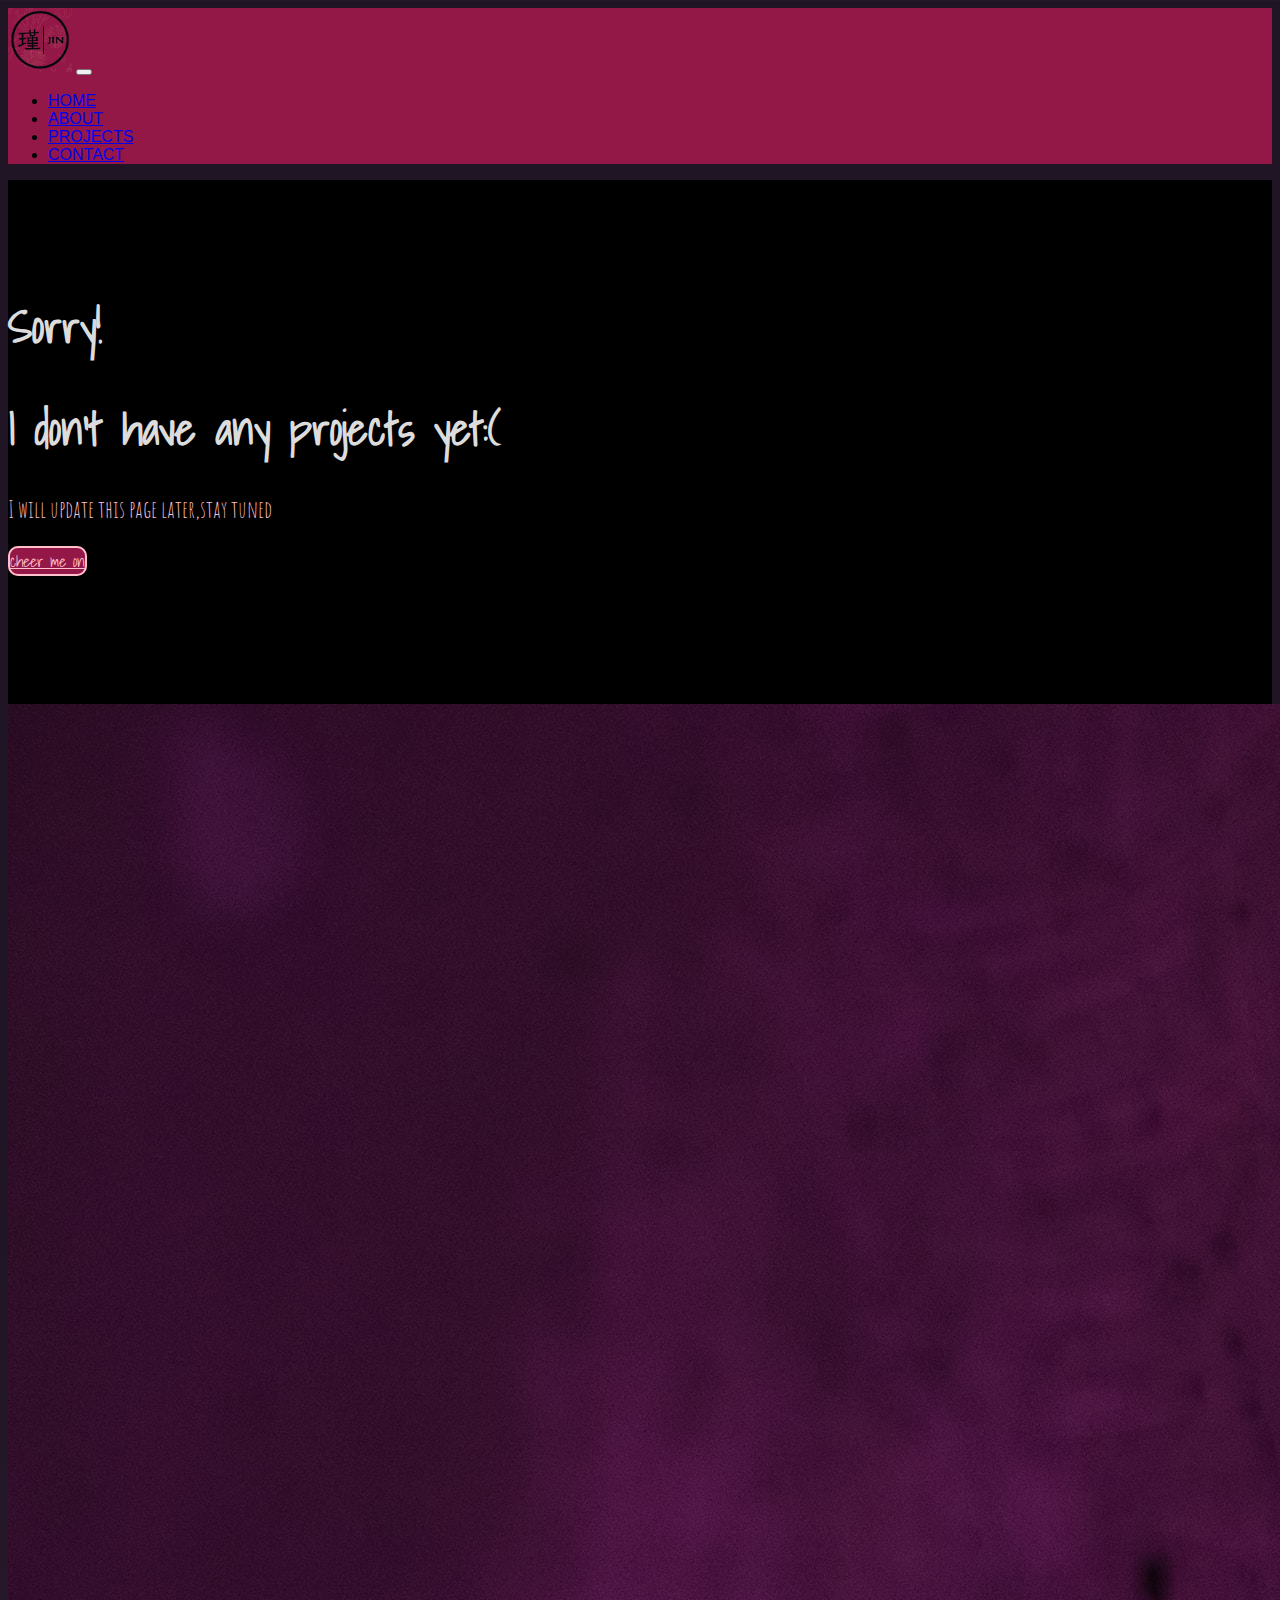
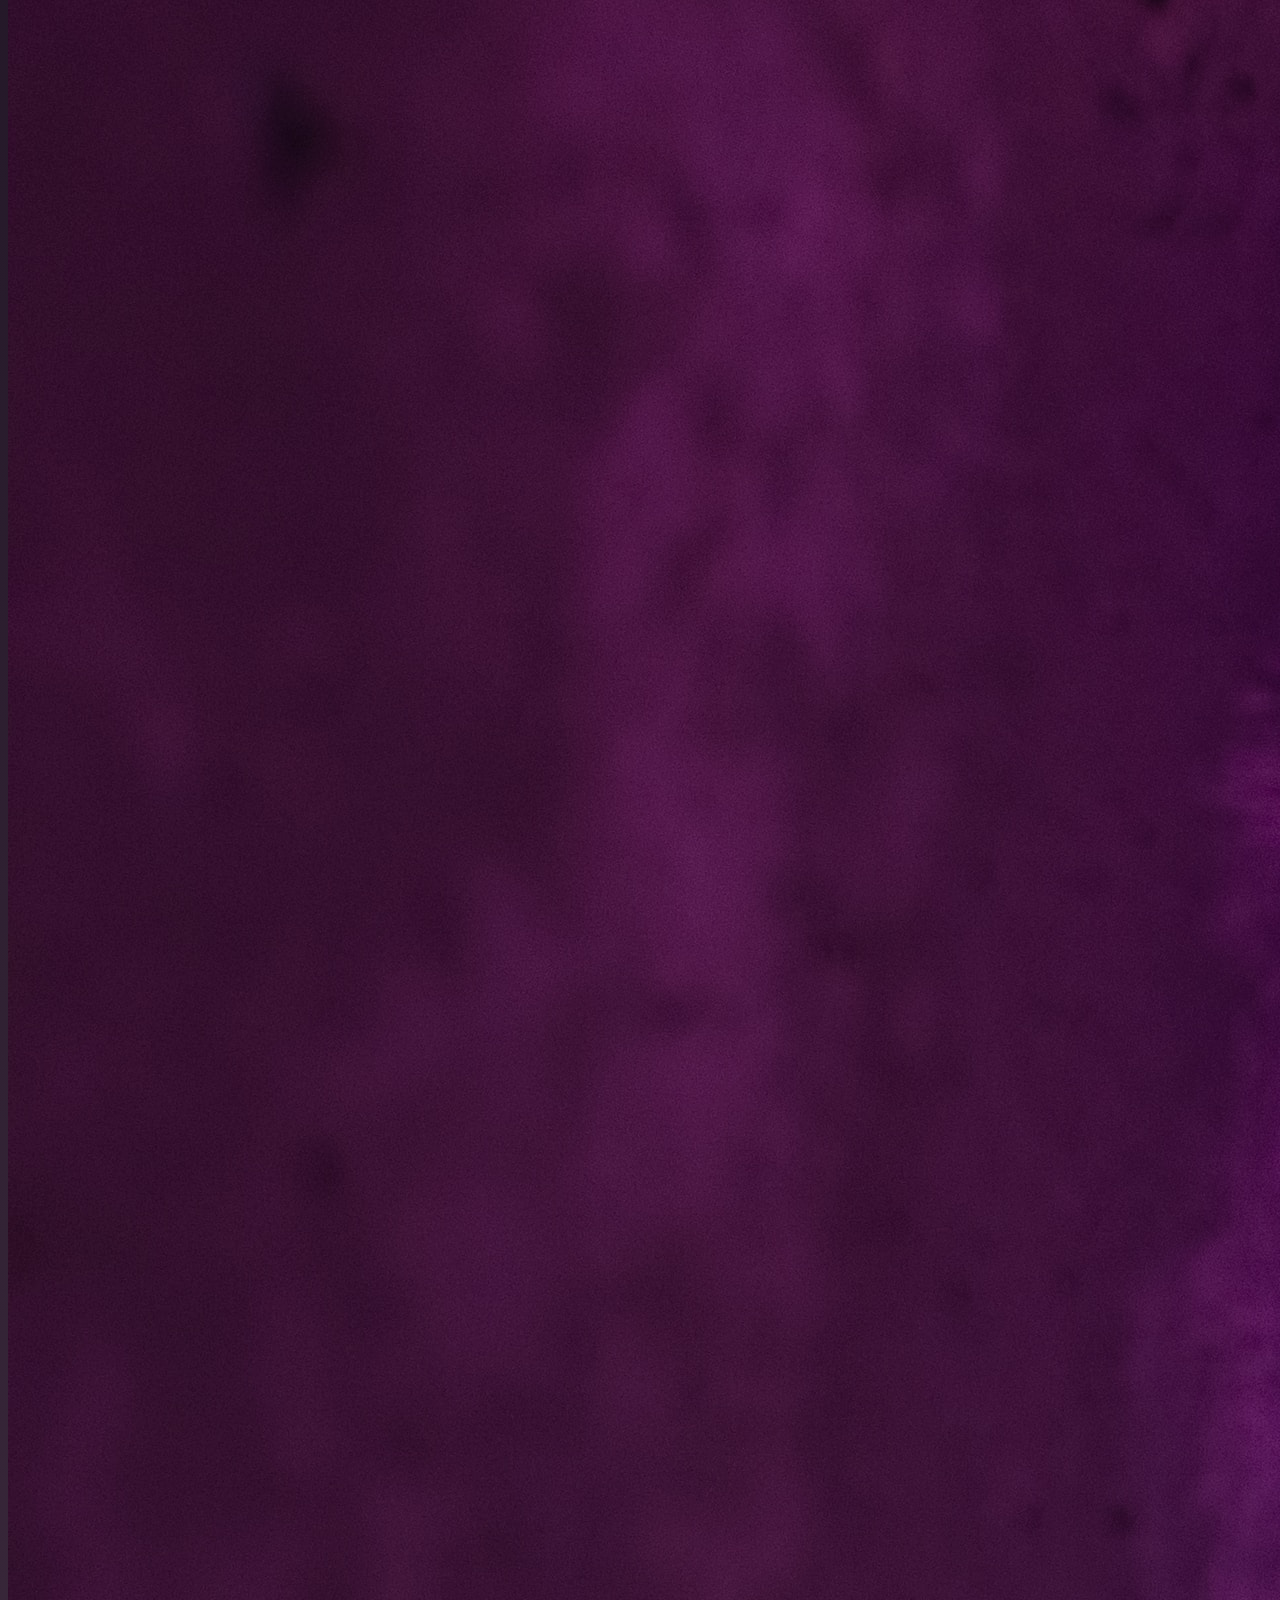
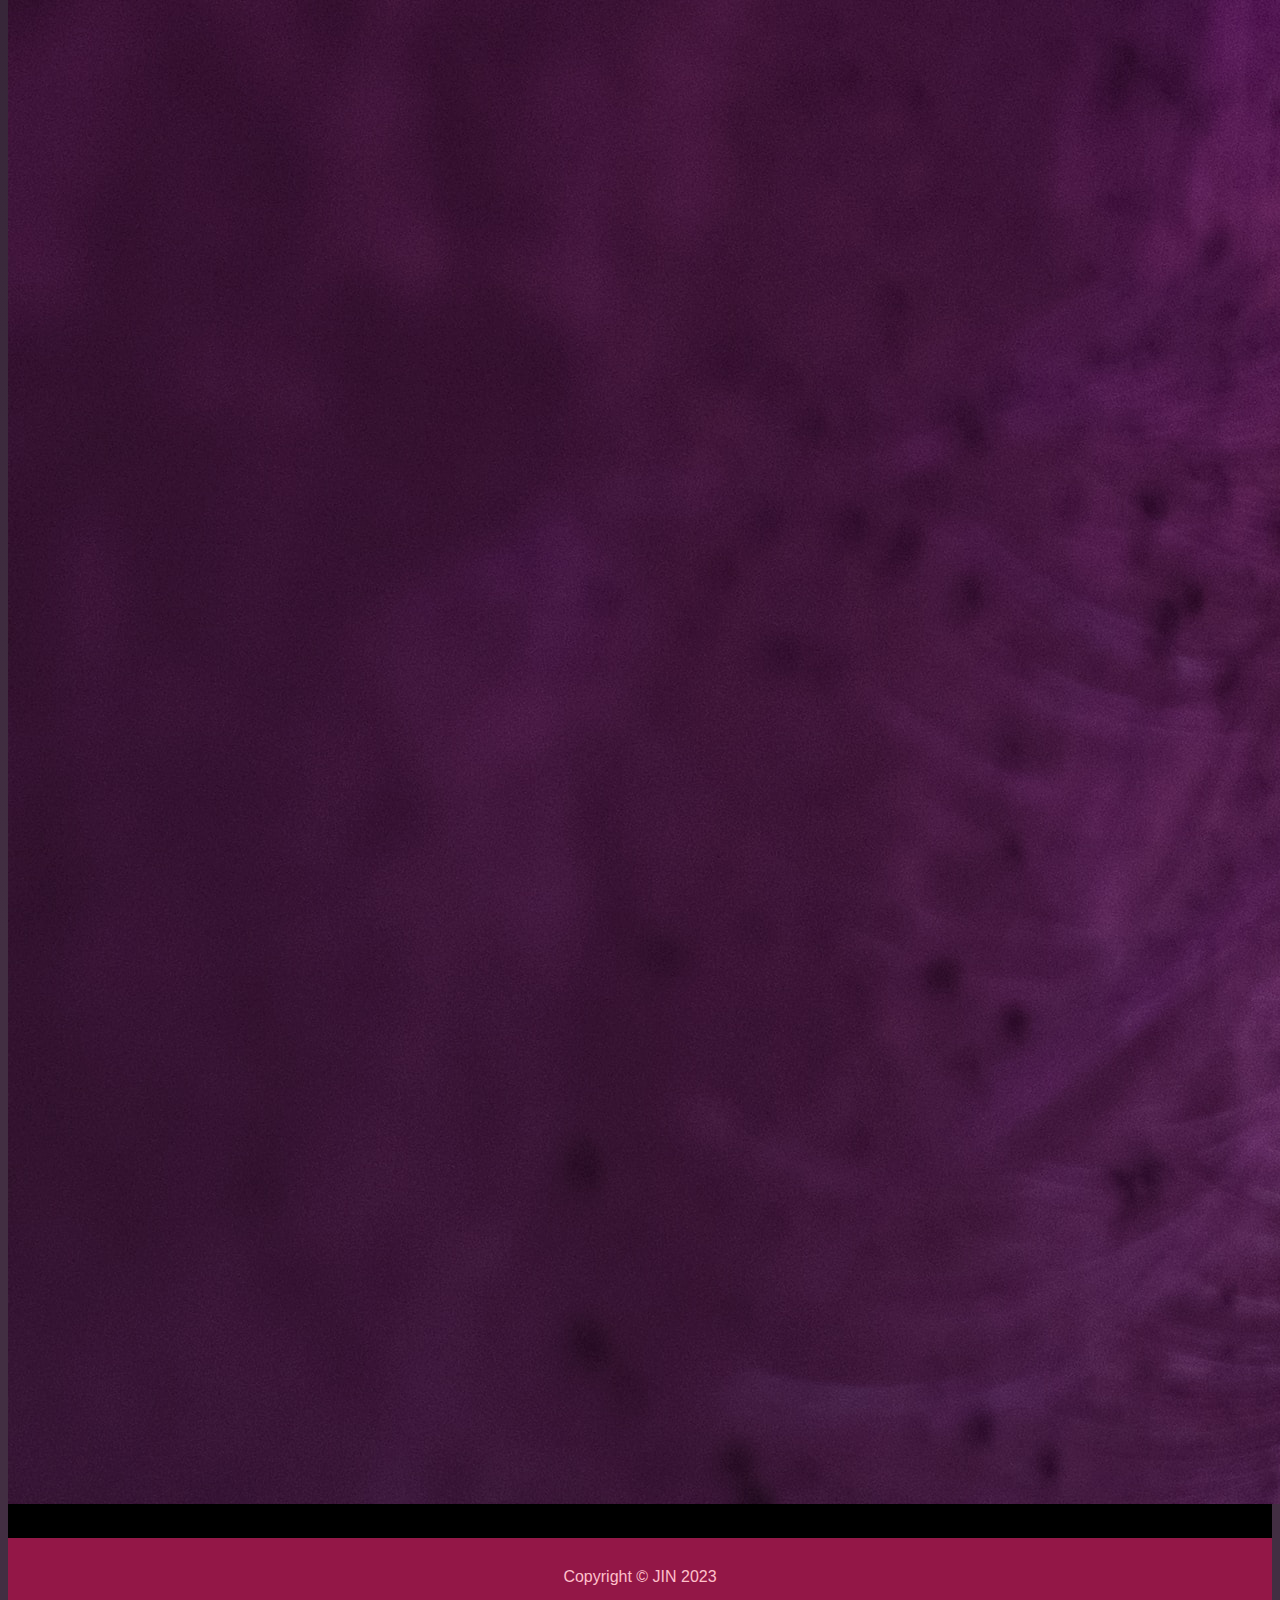
<file: homepage/projects.html>
<!DOCTYPE html>
<html lang="en">
<head>
    <meta charset="UTF-8">
    <meta http-equiv="X-UA-Compatible" content="IE=edge">
    <meta name="viewport" content="width=device-width, initial-scale=1.0">
    <!-- google fonts -->
    <link rel="preconnect" href="https://fonts.googleapis.com">
    <link rel="preconnect" href="https://fonts.gstatic.com" crossorigin>
    <link href="https://fonts.googleapis.com/css2?family=Amatic+SC&family=Shadows+Into+Light&display=swap" rel="stylesheet">
    
    <!-- bootstrap -->
    <link rel="stylesheet" href="https://cdn.jsdelivr.net/npm/bootstrap@4.5.3/dist/css/bootstrap.min.css" integrity="sha384-TX8t27EcRE3e/ihU7zmQxVncDAy5uIKz4rEkgIXeMed4M0jlfIDPvg6uqKI2xXr2" crossorigin="anonymous">
    <link rel="stylesheet" href="styles.css">
    <title>My Projects</title>
    <script src="app.js"></script>
</head>
<body>
    <nav id="mainNavbar" class="navbar navbar-dark  navbar-expand-md py-0 fixed-top">
        <img src="images/jin-logo1.png" class="navbar-brand" id="jinlogo">

        <button class="navbar-toggler" data-toggle="collapse" data-target="#navLinks" aria-label="Toggle navigation">
          <span class="navbar-toggler-icon"></span>
        </button>
        <div class="collapse navbar-collapse" id="navLinks">
          <ul class="navbar-nav mr-auot">
            <li class="nav-item col">
              <a href="index.html" class="nav-link">HOME</a>
            </li>
            <li class="nav-item col">
              <a href="about.html" class="nav-link">ABOUT</a>
            </li>
            <li class="nav-item col">
                <a href="projects.html" class="nav-link">PROJECTS</a>
              </li>
            <li class="nav-item col">
              <a href="contact.html" class="nav-link">CONTACT</a>
            </li>
          </ul>
        </div>
      </nav>

      <section class="container-fluid px-0 projectpage">
        <div class="row align-items-center content">
            <div class="col-md-6 text-center" id="heading">
                <div class="row justify-content-center">
                    <div class="col-10 col-lg-8 mb-5 mb-md-0">
                        <h1>Sorry!</h1>
                        <h1>I don't have any projects yet:( </h1>
                        <p>I will update this page later,stay tuned</p>
                        <a href="" id="cheerButton" class="btn btn-info btn-rounded btn-md active" role="button" aria-pressed="true">cheer me on</a>
                        <h1 id="thx"></h1>
                    </div>
                </div>               
            </div>

            <div class="col-md-6">
                <img id="projectPic" class="img-fluid" src="images/project.jpg">
            </div>
        </div> 
    
    </section>

    <footer>
      <p>Copyright © JIN 2023</p>
  </footer>
  <script>
    window.onload = function() {
      let message = document.getElementById("thx");
      let cheerButton = document.getElementById("cheerButton");

      cheerButton.onclick = function(event) {
        event.preventDefault();
        message.innerHTML = 'Thank you so much! You are so kind!';
      };
    };

  </script>
</body>
</html>
</file>
<file: homepage/styles.css>
body {
    background: linear-gradient(rgb(32, 21, 37) 25%, rgb(66, 46, 66) 86%);
    font-family: "Nunito", sans-serif;
}


#mainNavbar {
    background-color: #931747;
    font-size: 1rem;
    
}
#jinlogo {
    width: 4rem;
}


h1 {
    color: gainsboro;
    font-family: 'Shadows Into Light', cursive;
    font-size: 3.5vw;
    
}

#heading p {
    color: pink;
    font-weight: 400;
    font-size: 1.5rem;
    font-family: 'Amatic SC', cursive;
}

#heading {
    padding-top: 80px;
}
#headerpic {
    padding: 100px 0 30px 0;
}

#projectPic {
    padding: 100px 0 30px 0;

}

#heading a {
    background-color: #931747;
    color: pink;
    margin-top: 1em;
    border: 2px solid;
    border-radius: 10px;
    font-size: 1em;
    transition: all 0.2s;
    font-family: 'Shadows Into Light', cursive;
    cursor: pointer;
}

#heading a:hover {
    border-color: aliceblue;
    color: #fefae0;
    box-shadow: 0 0.5em 0.5em -0.4em #c7f9cc;
    transform: translateY(0.25em)
}

.quote {
    
    background-color: rgb(32, 21, 37);
     
    font-family: 'Amatic SC', cursive;
    font-size: 3vw;
    font-weight: bolder;
    color: whitesmoke;
}

#msQuote { 
    padding: 2vh 4vw 0 4vw;
    text-align: center;
}

#wayne { 
    font-size: 1.5vw;
    padding: 0 30vw 0 0;
    text-align: right;
}

#quoteMark {  
    font-size: 3vw;
}

#msSig {  
    display: flex;
    justify-content: flex-end;
    padding: 0 25vw 2vh 0
}

footer {
    display: flex;
    justify-content: center;
    color: pink;
    background-color: #931747; 
    font-size: 1rem;
   padding: 1.5vh 9vh;  
}

.watermark {
    width: 8vh;
}

.aboutInfo {
    color:whitesmoke;
    font-size: 1.5vw;
       
}

.contact {
    background-color: whitesmoke;
}

.projectpage {
    background-color: black;
}

.contactInfo {
    color: pink;
    font-weight: 400;
    font-size: 1.5rem;
    font-family: 'Amatic SC', cursive;
}

.icon {
   cursor: pointer; 
   width: 15%;
   height: 15%;
}
</file>
<file: Trivia/style.css>
body {
    background-color: #fff;
    color: #212529;
    font-size: 1rem;
    font-weight: 400;
    line-height: 1.5;
    margin: 0;
    text-align: left;
}

.container {
    margin-left: auto;
    margin-right: auto;
    padding-left: 15px;
    padding-right: 15px;
}

.header {
    background-color: #477bff;
    color: #fff;
    margin-bottom: 2rem;
    padding: 2rem 1rem;
    text-align: center;
}

.section {
    padding: 0.5rem 2rem 1rem 2rem;
}

.section:hover {
    background-color: #f5f5f5;
    transition: color 2s ease-in-out, background-color 0.15s ease-in-out;
}

h1 {
    font-family: 'Montserrat', sans-serif;
    font-size: 48px;
}

button, input[type="submit"] {
    background-color: #d9edff;
    border: 1px solid transparent; 
    border-radius: 0.25rem;
    font-size: 0.95rem;
    font-weight: 400;
    line-height: 1.5;
    padding: 0.375rem 0.75rem;
    text-align: center;
    transition: color 0.2s ease-in-out, background-color 0.2s ease-in-out, border-color 0.2s ease-in-out, box-shadow 0.2s ease-in-out;
    vertical-align: middle;
} */


input[type="text"] {
    line-height: 1.8;
    width: 25%;
}

input[type="text"]:hover {
    background-color: #f5f5f5;
    transition: color 2s ease-in-out, background-color 0.15s ease-in-out;
}
</file>
